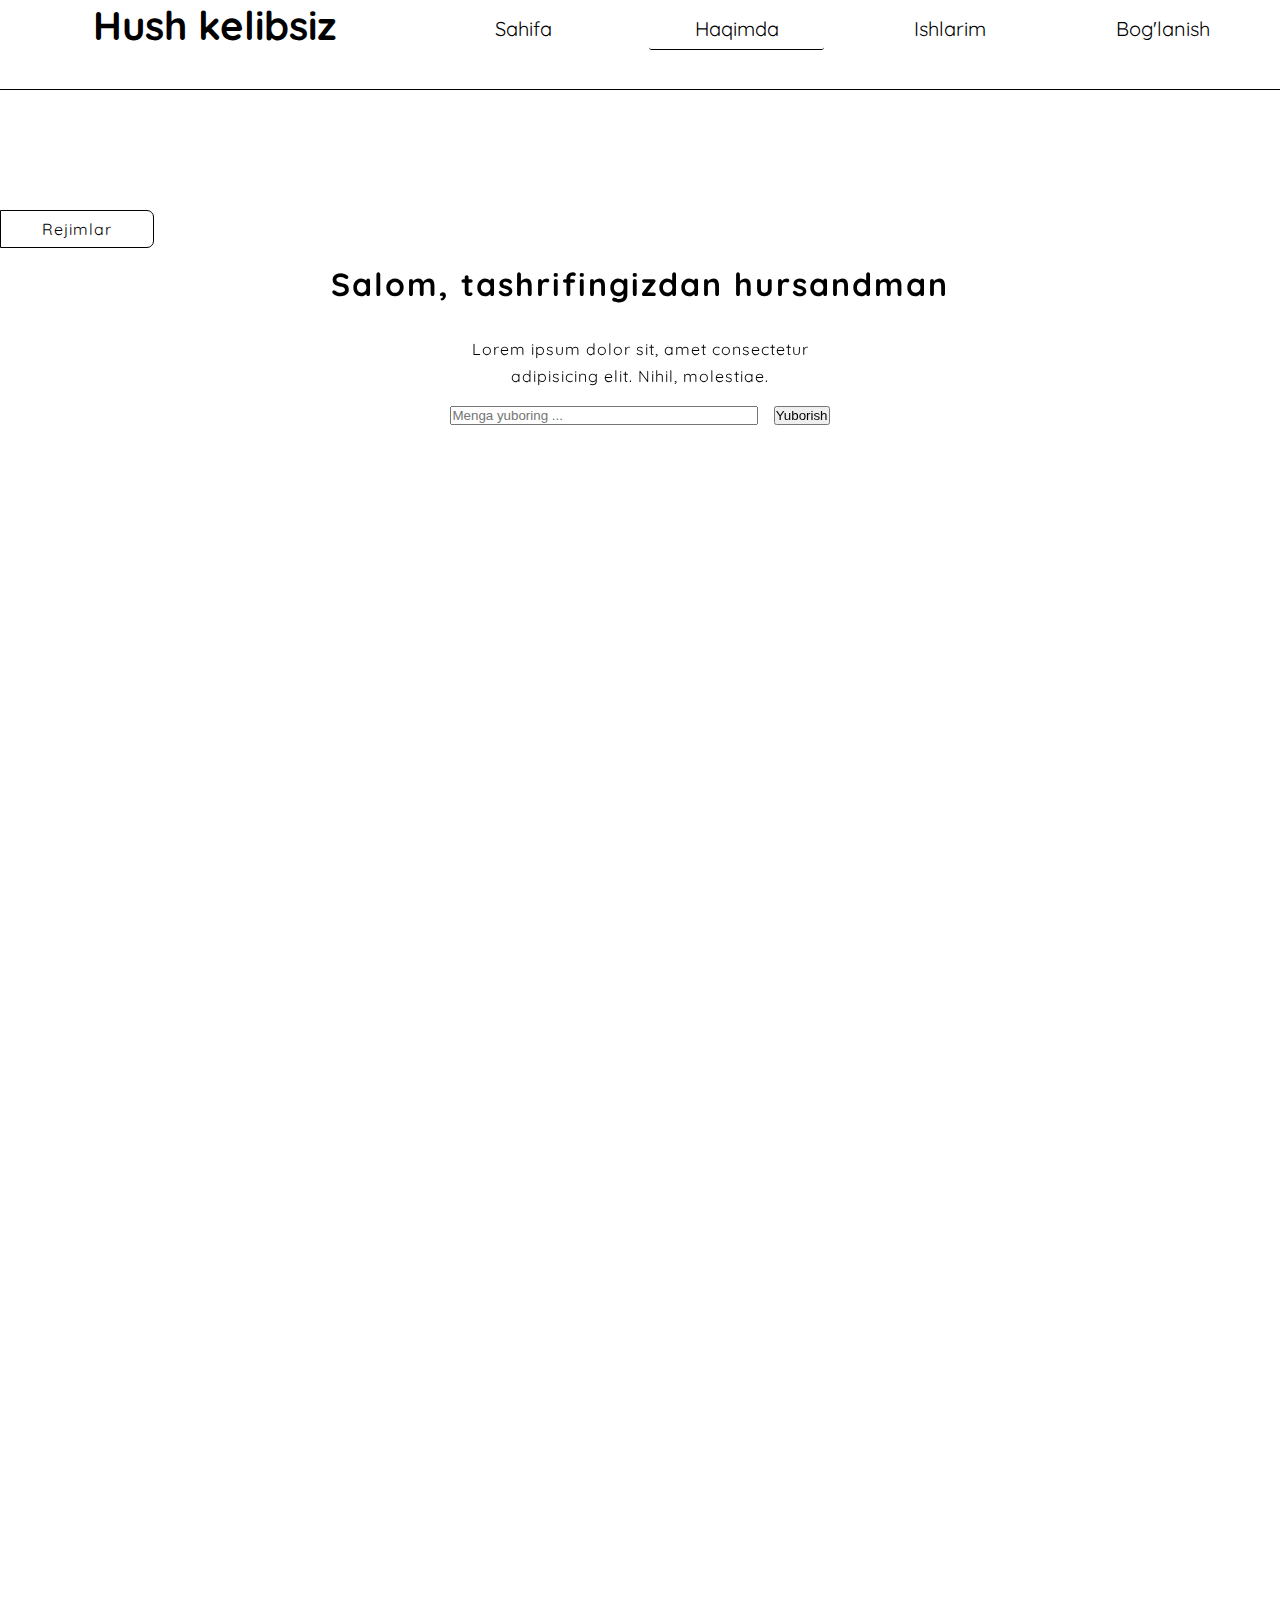
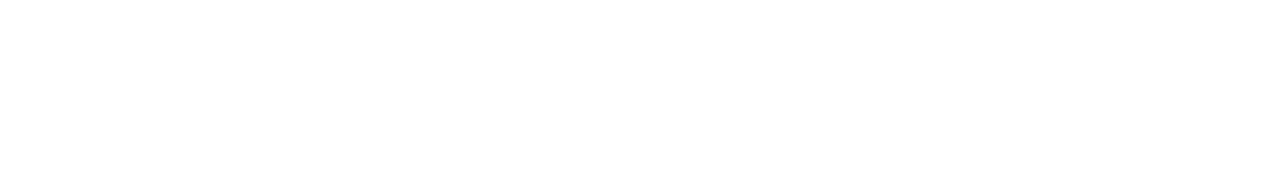
<file: index.html>
<!DOCTYPE html>
<html lang="en">
<head>
    <meta charset="UTF-8">
    <meta http-equiv="X-UA-Compatible" content="IE=edge">
    <meta name="viewport" content="width=device-width, initial-scale=1.0">
    <title>Document</title>
    <link rel="stylesheet" href="./style.css">
    <link rel="stylesheet" href="https://cdnjs.cloudflare.com/ajax/libs/font-awesome/6.1.1/css/all.min.css" integrity="sha512-KfkfwYDsLkIlwQp6LFnl8zNdLGxu9YAA1QvwINks4PhcElQSvqcyVLLD9aMhXd13uQjoXtEKNosOWaZqXgel0g==" crossorigin="anonymous" referrerpolicy="no-referrer" />
    <link href="https://unpkg.com/aos@2.3.1/dist/aos.css" rel="stylesheet">
    <link href="https://cdn.jsdelivr.net/npm/bootstrap@5.2.0-beta1/dist/css/bootstrap.min.css" rel="stylesheet" integrity="sha384-0evHe/X+R7YkIZDRvuzKMRqM+OrBnVFBL6DOitfPri4tjfHxaWutUpFmBp4vmVor" crossorigin="anonymous">


</head>
<body class="quick">
    <div class="itar">
        <div class="menu-bar" id="menu-bar">
        <ul>
        <h1>Hush kelibsiz</h1>
        <li ><a href="#">Sahifa</a>
            <div class="bar" id="bar-1">
                <ul>
                    <li><a href="#shaxsiy" id="a5">Shaxsiy...</a> </li>
                    <li><a href="./Regasitration/index.html" id="a6">Maslahatlar</a> </li>
                </ul>
            </div></li>
        <li class="active"><a href="#">Haqimda</a>
            <div class="bar" id="bar-2">
                <ul >
                    <li id="a1-border"> <a href="./Mening hayotim/index.html" id="a1">Haqimda</a> </li>
                    <li><a href="./Mening-ishhonam/index.html" id="a2">Ishhonam</a> </li>
                    <!-- <li><a href="" id="a3">Ma'lumotim</a></li> -->
                    <li><a href="./Orzular/index.html" id="a4">Orzular</a></li>
                </ul>
            </div></li>
            
        <li><a href="#">Ishlarim</a>
            <div class="bar" id="bar-3">
                <ul>
                    <li><a href="" id="a10">Portfolio(1)</a> </li>
                    <li><a href="" id="a11">Portfolio(2)</a> </li>
                </ul>
            </div></li>
        <li><a href="#">Bog'lanish</a>
            <div class="bar" id="bar-4" >
            <ul>
                <li style="text-align: center;"><a href="" id="a7">Telegram<i class="fa-brands fa-telegram" style="color: blue;"></i></a> </li>
                <li style="text-align: center;"><a href="" id="a8">Instagram<i class="fa-brands fa-instagram" style="color: crimson;"></i></a> </li>
                <li style="text-align: center;"><a href="" id="a9">Whatsapp<i class="fa-brands fa-whatsapp" style="color: green;"></i></a></li>
            </ul>
        </div></li>
    </div>
    
        <!-- <li><a href="">Home</a></li> -->
        <!-- <li><a href="">Home</a></li> -->
        <!-- <li><a href="">Home</a></li> -->    
    </ul>
        
        
        
    </div>
        
    <div class="home">
        <div class="birga">
            <div id="rejimlar">Rejimlar
                <ul class="rejims">
                    <li id="black">Qorung'u</li>
                    <li id="white">Odatiy</li>
                    <!-- <div class="soat">
                    <h4 id="UZB">Soat (UZB <img src="./Images/Flag_of_Uzbekistan.svg.webp" width="30px" style="align-items: center;" alt=""> ) </h4>
                    <h4 id="vaqt">00</h4>
                    <h4 id="soat">00</h4>
                    <h4 id="sekund">00</h4>
                </div> -->
                </ul>
                </div>
                
        </div>
        <div class="classing-responsive"></div>
        <div class="home-container">
            <div class="home-title"  data-aos="fade-right">
       
                <h1 id="home-title-h1">Salom, tashrifingizdan hursandman</h1>
            </div>
            <div class="p" data-aos="fade-right">
                <p id="home-title-p">Lorem ipsum dolor sit, amet consectetur adipisicing elit. Nihil, molestiae.</p>
                <!-- <input type="text" id="input-1" placeholder="Menga yuboring..."> -->
            </div>
            <div class="home-title-input" data-aos="fade-right">
                <input type="text" class="form-control" id="exampleFormControlInput1" placeholder="Menga yuboring ..." maxlength="15"> <button class="btn btn-outline-dark" id="home-title-btn"> Yuborish</button>
            </div>
       
        </div>
       
    </div>
   
    <div class="section-2" id="shaxsiy" data-aos="zoom-in-down">
        <div class="section-2-container">
            <div class="section-2-title">
                <h1 id="section-2-title-h1">Shaxsiy</h1>
            </div>
            <div class="section-2-fluid">
                <div class="section-2-image">
                    <img src="./Images/I'm section-1.jpg" alt="">
                </div>
                <div class="section-2-text">
                    <h1 id="section-2-text-h1">Shaxsiy()</h1>
                    <p id="section-2-text-p">Lorem ipsum dolor sit amet, consectetur adipisicing elit. Quos atque quam nulla sit perferendis possimus necessitatibus debitis amet dolores. Inventore pariatur dolorem nobis magnam autem saepe officia, libero cupiditate minima dolorum? Veniam molestias ullam, earum delectus facilis eaque ab nihil facere unde officia nam inventore cumque perferendis quasi placeat! Magni ab, laborum alias perspiciatis quaerat minima, facere consequuntur at reiciendis dolores itaque ratione maxime vero eveniet sunt in officiis consequatur atque dicta pariatur! Dolorum voluptates nulla non aut explicabo itaque excepturi porro vitae? Asperiores minima aliquam expedita, iusto, nemo enim libero at consectetur repellat corporis voluptatibus omnis! Natus, doloremque laudantium.</p>
                </div>
            </div>
        </div>
    </div>



    <script src="https://unpkg.com/aos@2.3.1/dist/aos.js"></script>
    <script>
        AOS.init();
      </script>
        <script src="https://cdn.jsdelivr.net/npm/bootstrap@5.2.0-beta1/dist/js/bootstrap.bundle.min.js" integrity="sha384-pprn3073KE6tl6bjs2QrFaJGz5/SUsLqktiwsUTF55Jfv3qYSDhgCecCxMW52nD2" crossorigin="anonymous"></script>
   <script src="./main.js"></script>
</body>
</html>
</file>
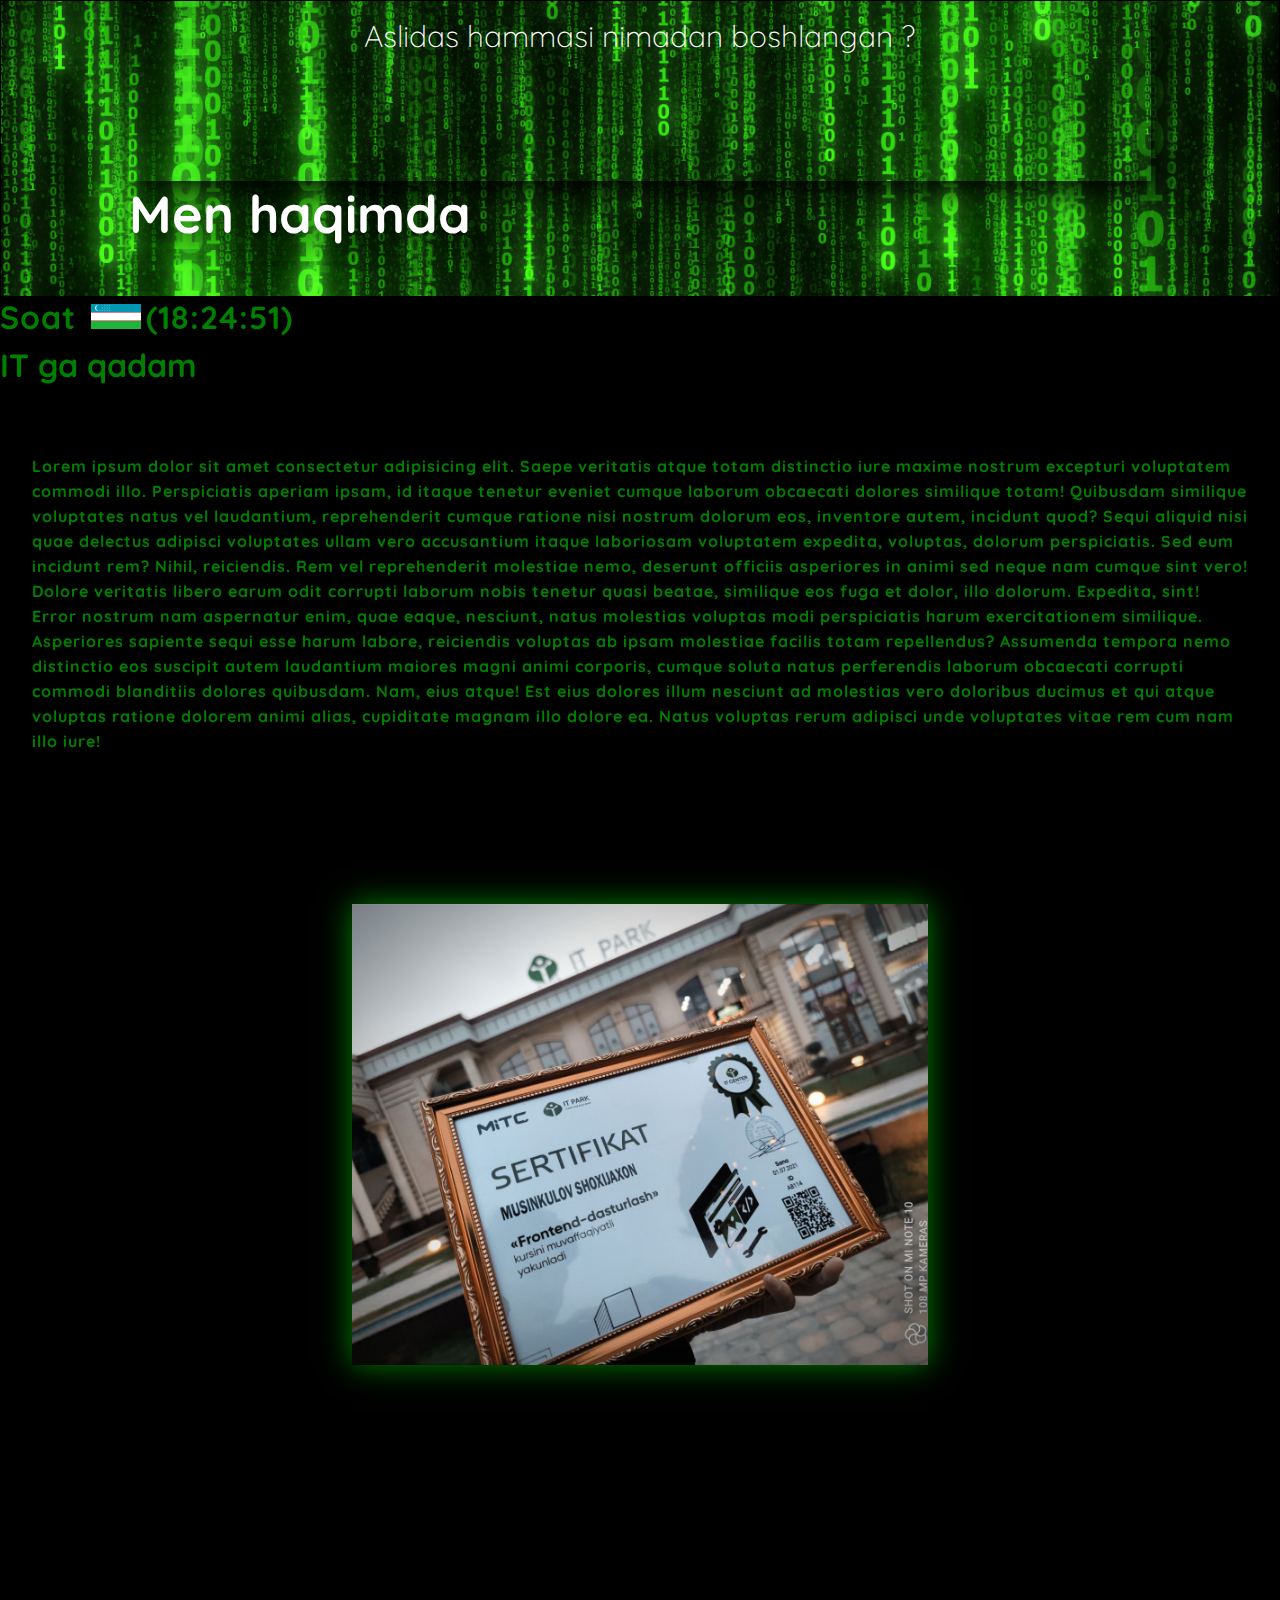
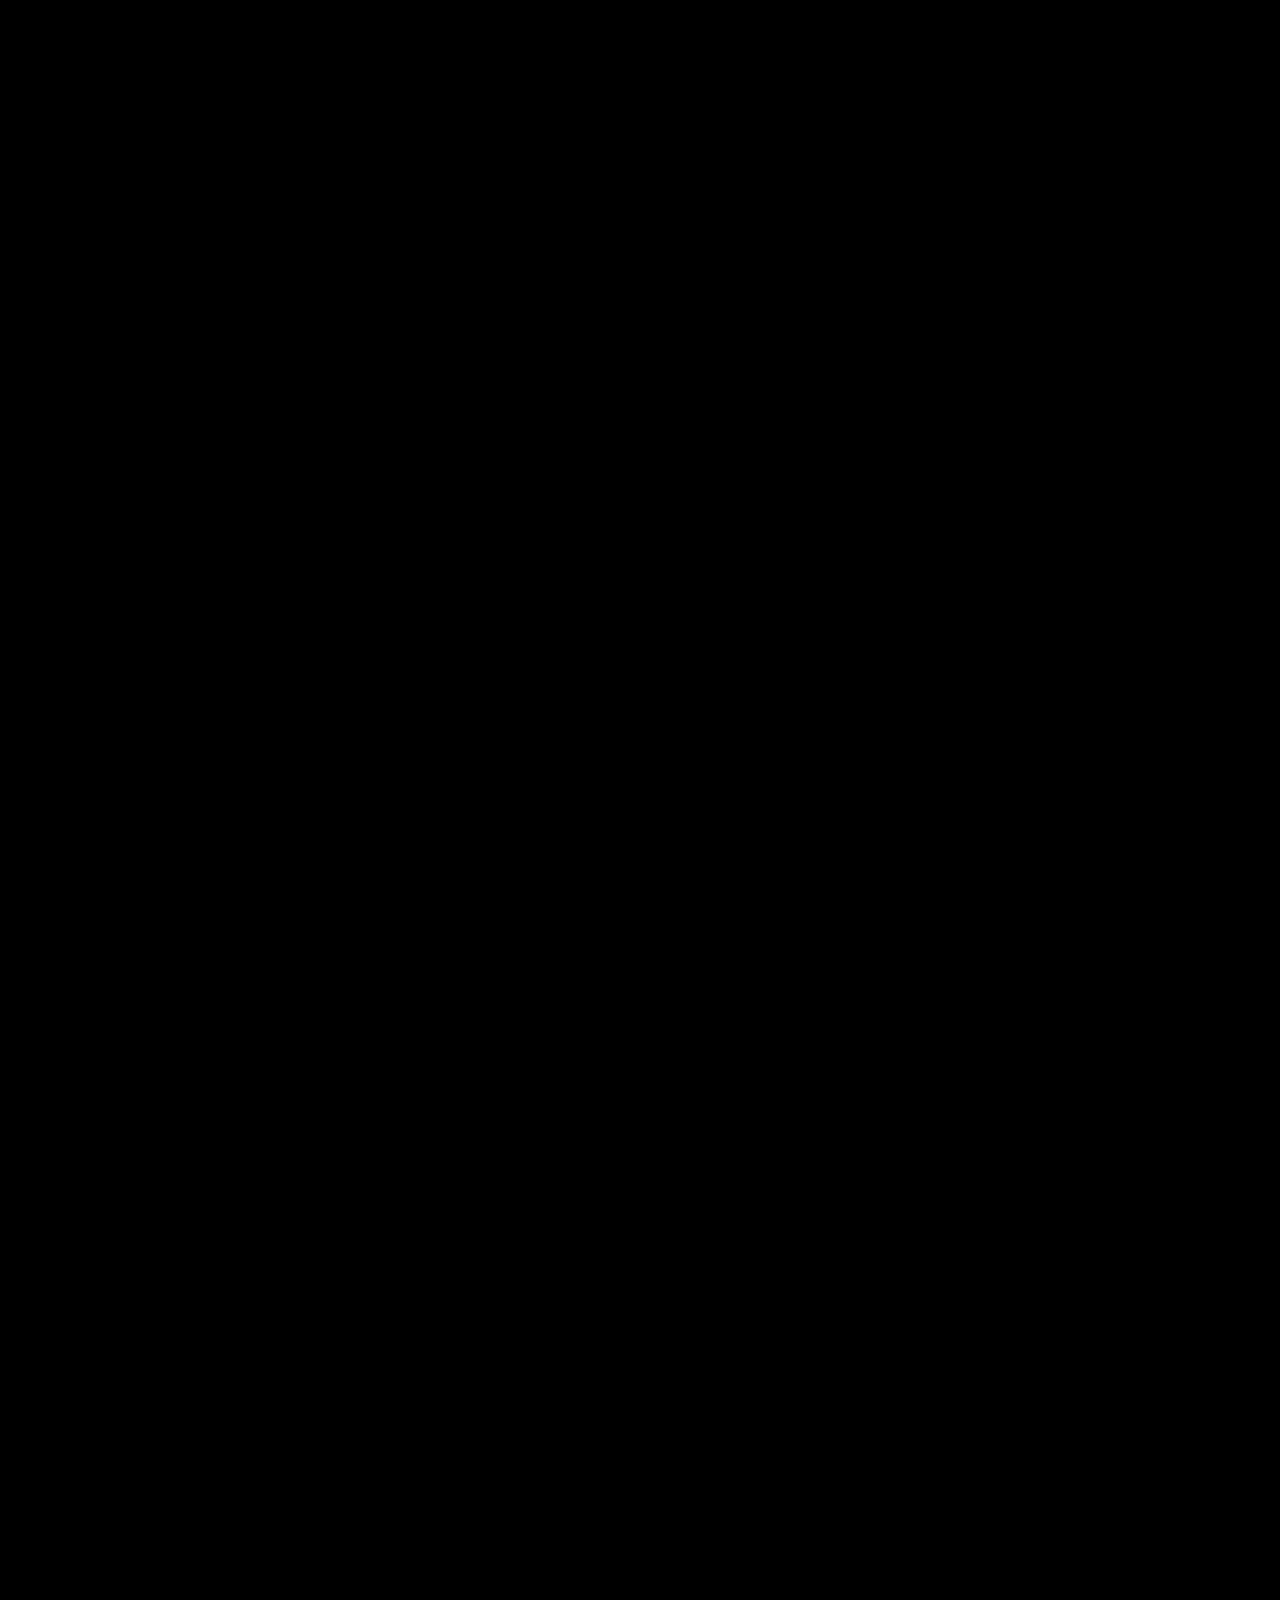
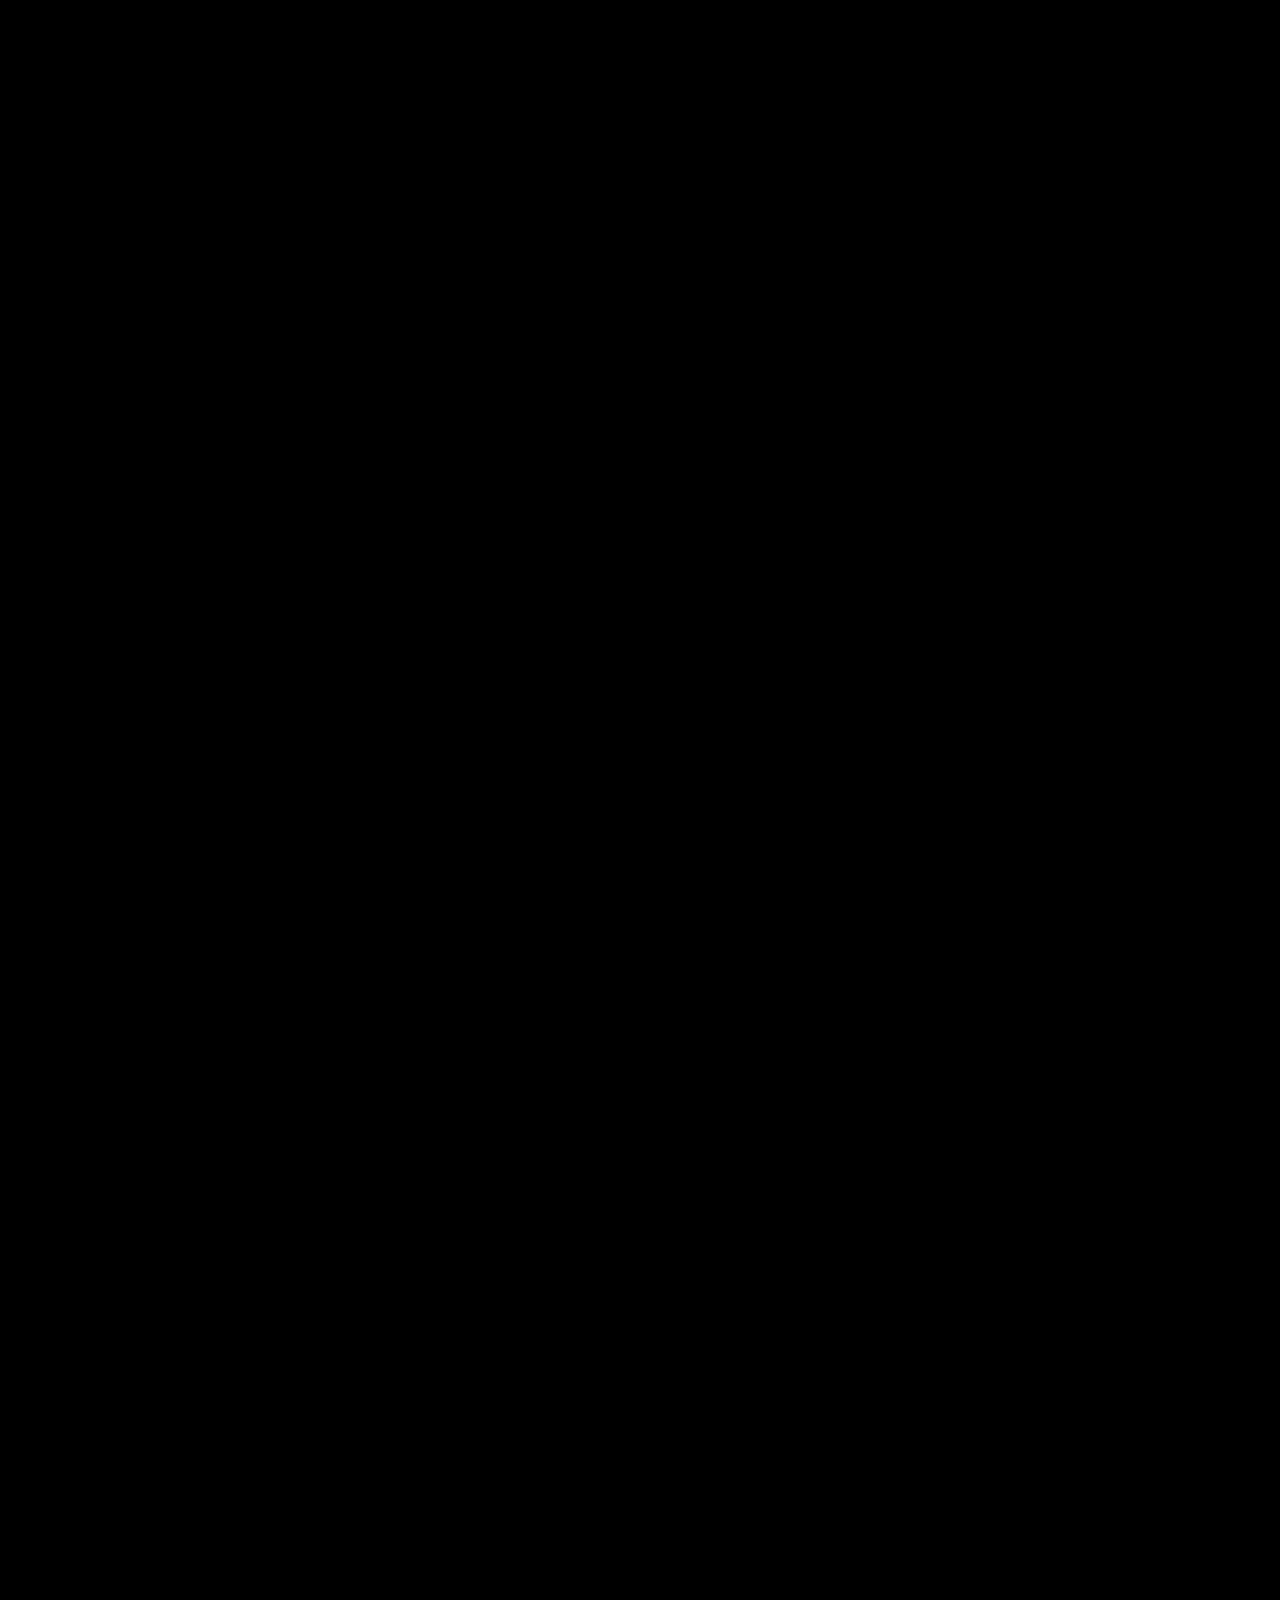
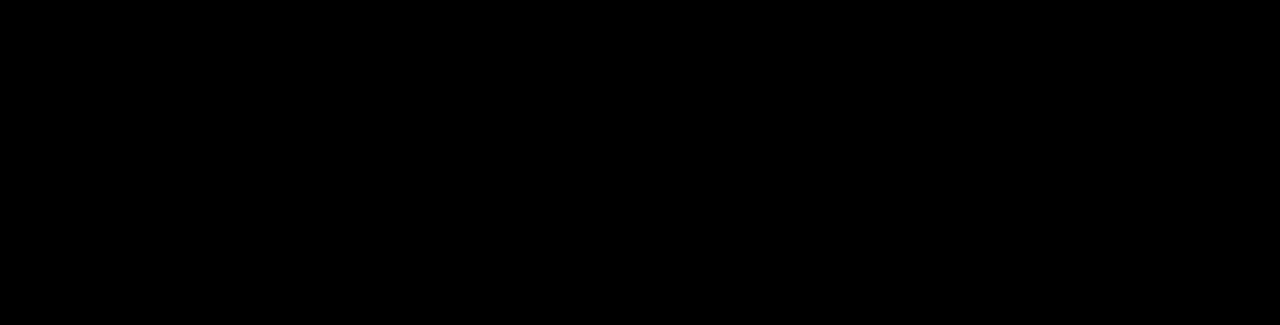
<file: Mening hayotim/index.html>
<!DOCTYPE html>
<html lang="en">
<head>
    <meta charset="UTF-8">
    <meta http-equiv="X-UA-Compatible" content="IE=edge">
    <meta name="viewport" content="width=device-width, initial-scale=1.0">
    <title>Document</title>
    <link rel="stylesheet" href="./style.css">
    <link rel="stylesheet" href="https://cdnjs.cloudflare.com/ajax/libs/font-awesome/6.1.1/css/all.min.css" integrity="sha512-KfkfwYDsLkIlwQp6LFnl8zNdLGxu9YAA1QvwINks4PhcElQSvqcyVLLD9aMhXd13uQjoXtEKNosOWaZqXgel0g==" crossorigin="anonymous" referrerpolicy="no-referrer" />
    <link href="https://unpkg.com/aos@2.3.1/dist/aos.css" rel="stylesheet">
</head>
<body class="quick">
    <div class="about">
        <div class="about-container">
            <div class="about-title-1">
                <p>Aslidas hammasi nimadan boshlangan ? </p>
            </div>
            <div class="about-title-2">
                <h1>Men haqimda</h1>
            </div>
        </div>
    </div>
    <div class="qadam" data-aos="fade-zoom-in"
    data-aos-easing="ease-in-back"
    data-aos-delay="300"
    data-aos-offset="0">
        <div class="qadam-container">
            <div class="dates">
                <div class="scsm"></div>
                <h1 id="h1">Soat <img src="./images/Flag_of_Uzbekistan.svg.webp" alt=""> </h1>
                <h1 id="vaqt">00:</h1>
                <h1 id="soat">00:</h1>
                <h1 id="sekund">00</h1>
            
            </div>
            <div class="qadam-title">
                <h1>IT ga qadam</h1>
            </div>
            <div class="image">
                <div class="qadam-image">
                    <p>Lorem ipsum dolor sit amet consectetur adipisicing elit. Saepe veritatis atque totam distinctio iure maxime nostrum excepturi voluptatem commodi illo. Perspiciatis aperiam ipsam, id itaque tenetur eveniet cumque laborum obcaecati dolores similique totam! Quibusdam similique voluptates natus vel laudantium, reprehenderit cumque ratione nisi nostrum dolorum eos, inventore autem, incidunt quod? Sequi aliquid nisi quae delectus adipisci voluptates ullam vero accusantium itaque laboriosam voluptatem expedita, voluptas, dolorum perspiciatis. Sed eum incidunt rem? Nihil, reiciendis. Rem vel reprehenderit molestiae nemo, deserunt officiis asperiores in animi sed neque nam cumque sint vero! Dolore veritatis libero earum odit corrupti laborum nobis tenetur quasi beatae, similique eos fuga et dolor, illo dolorum. Expedita, sint! Error nostrum nam aspernatur enim, quae eaque, nesciunt, natus molestias voluptas modi perspiciatis harum exercitationem similique. Asperiores sapiente sequi esse harum labore, reiciendis voluptas ab ipsam molestiae facilis totam repellendus? Assumenda tempora nemo distinctio eos suscipit autem laudantium maiores magni animi corporis, cumque soluta natus perferendis laborum obcaecati corrupti commodi blanditiis dolores quibusdam. Nam, eius atque! Est eius dolores illum nesciunt ad molestias vero doloribus ducimus et qui atque voluptas ratione dolorem animi alias, cupiditate magnam illo dolore ea. Natus voluptas rerum adipisci unde voluptates vitae rem cum nam illo iure!</p>
                    <img src="./images/photo_2022-07-10_16-25-16.jpg" alt="">
                </div>
            </div>
        </div>
    </div>
    <div class="keyin" data-aos="zoom-in">
        <div class="keyin-container">
            <div class="keyin-title">
                <h1>Mening-bilimim </h1><p>hozirda</p>
            </div>
            <div class="ilm">
                <div class="ramka">
                    <div class="ichi"><h1>HTML</h1><p>90%</p></div>
                </div>
                <div class="css">
                    <div class="css-ichi"><h1>CSS</h1><p>80%</p></div>
                </div>
                <div class="javascript">
                    <div class="javascript-ichi"><h1>Javascript(DOM)</h1><p>70%</p></div>
                </div>
                <div class="jquery">
                    <div class="jquery-ichi"><h1>Jquery</h1><p>75%</p></div>
                </div>
                <div class="botstrap">
                    <div class="botstrap-ichi"><h1>Bootstrap</h1><p>80%</p></div>
                </div>
                <div class="react">
                    <div class="react-ichi"><h1>React</h1><p>60%</p></div>
                </div>
                <div class="sass">
                    <div class="sass-ichi"><h1>Sass</h1><p>80%</p></div>
                </div>
            </div>
        </div>
    </div>

    <div class="ishhona" data-aos="zoom-in-left">
        <div class="ishhona-container">
            <div class="ishhona-title">
                <h1>Hozirda .... </h1>
            </div>
            <div class="ishhona-text-1">
                Lorem ipsum dolor sit amet consectetur adipisicing elit. Aut eveniet, inventore voluptates modi iste quam commodi porro harum non fuga eaque, facilis laboriosam saepe cupiditate rerum distinctio dolor facere at quia optio totam. Dolores, qui. Est impedit saepe consequatur harum illum repellendus? Accusantium animi quod velit harum repudiandae libero repellendus optio amet nulla facere obcaecati nesciunt officiis eum labore maiores laborum rerum quam voluptate placeat dolorum qui, nam corporis dolorem laboriosam! Est iure nesciunt unde accusantium? Soluta voluptatem officiis rerum sequi. Ducimus dolorem ea optio quod quaerat, sit ipsam iusto natus, exercitationem quidem molestias dolores nemo odio eos vitae veritatis. Lorem ipsum dolor sit, amet consectetur adipisicing elit. Fugiat error recusandae, voluptas id corporis voluptate laboriosam eligendi, mollitia quam sunt minima impedit. Est repudiandae eius voluptates optio recusandae error quam?
                Lorem ipsum dolor sit amet consatur quam saepe! Nam enim suscipit mollitia.
            </div>
            <div class="ss1"></div>
            <div class="ishhona-img" >
                <img src="./images/TechnoPark.jpg" alt="">
            </div>
            <div class="jamoa-1">
                <p>Lorem, ipsum dolor sit amet consectetur adipisicing elit. Ducimus ut nisi quia, pariatur vero iusto sunt, illum libero suscipit dignissimos soluta tempore veritatis corporis est harum in commodi accusamus corrupti enim at voluptates. Sint et facere odio labore quidem! Asperiores excepturi, recusandae deleniti natus praesentium explicabo quaerat distinctio iure nam enim doloribus veritatis exercitationem vero culpa totam ab ipsa. Odio aut animi veritatis quos suscipit! Repellendus, sint. Sapiente, cupiditate pariatur consectetur vero perspiciatis exercitationem consequuntur fuga! Repellat dolor, amet aperiam porro, optio aliquam quos atque deleniti inventore harum necessitatibus totam magnam nobis! Iure debitis delectus sapiente sunt est nesciunt minima voluptate recusandae consequatur tempore quia quaerat officiis, veritatis voluptatem culpa cum autem consequuntur accusamus, quis dolorum quam nemo repellat reiciendis. Et commodi quae rerum minus possimus rem, optio deleniti id voluptatibus at aliquam, velit itaque blanditiis placeat magni tenetur architecto facilis quas molestiae ratione recusandae soluta? Eveniet debitis commodi optio?</p>
            </div>
            <div class="ss"></div>
            <div class="jamoa-1-image">
                <img src="./images/photo_2022-07-10_17-47-59.jpg" alt="">
               
            </div>
            <div class="btn-itar" data-aos="fade-down-right">
                <div class="btn">
                    <button class="quick"> Mening ishhonam ...    </button>
                </div>
            </div>
            
        </div>        
    </div>
    <br>
    <br/>
    <div class="footer" data-aos="fade-down-right">
        <div class="footer-container">
            <div class="footer-title">
                <h1>Bog'laning</h1>
            </div>
            <div class="footer-navigation" >
                <a href=""><i class="fa-brands fa-telegram" ></i></a>
                <a href=""><i class="fa-brands fa-instagram"></i></a>
                <a href=""><i class="fa-brands fa-whatsapp"></i></a>
            </div>
        </div>
    </div>
    <script src="https://unpkg.com/aos@2.3.1/dist/aos.js"></script>
    <script>
        AOS.init();
      </script>
    <script src="./main.js"></script>
</body>
</html>
</file>
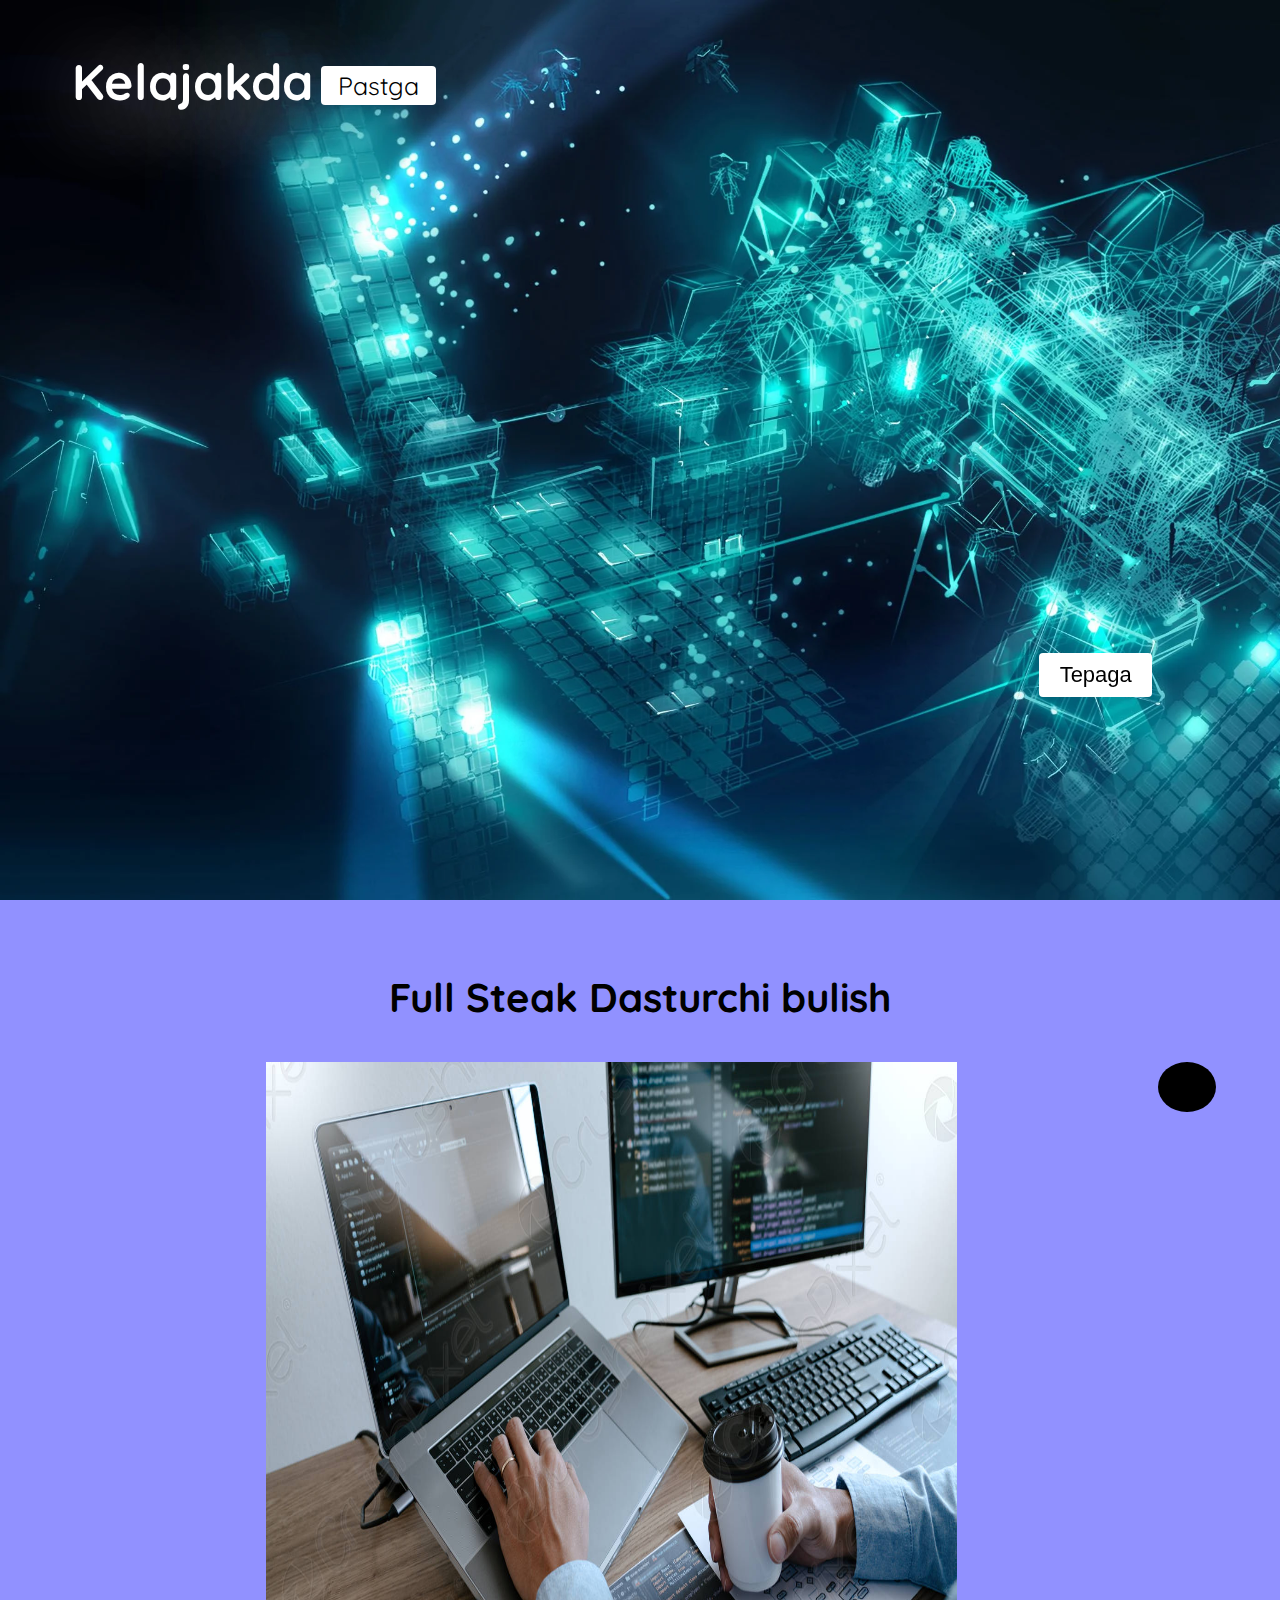
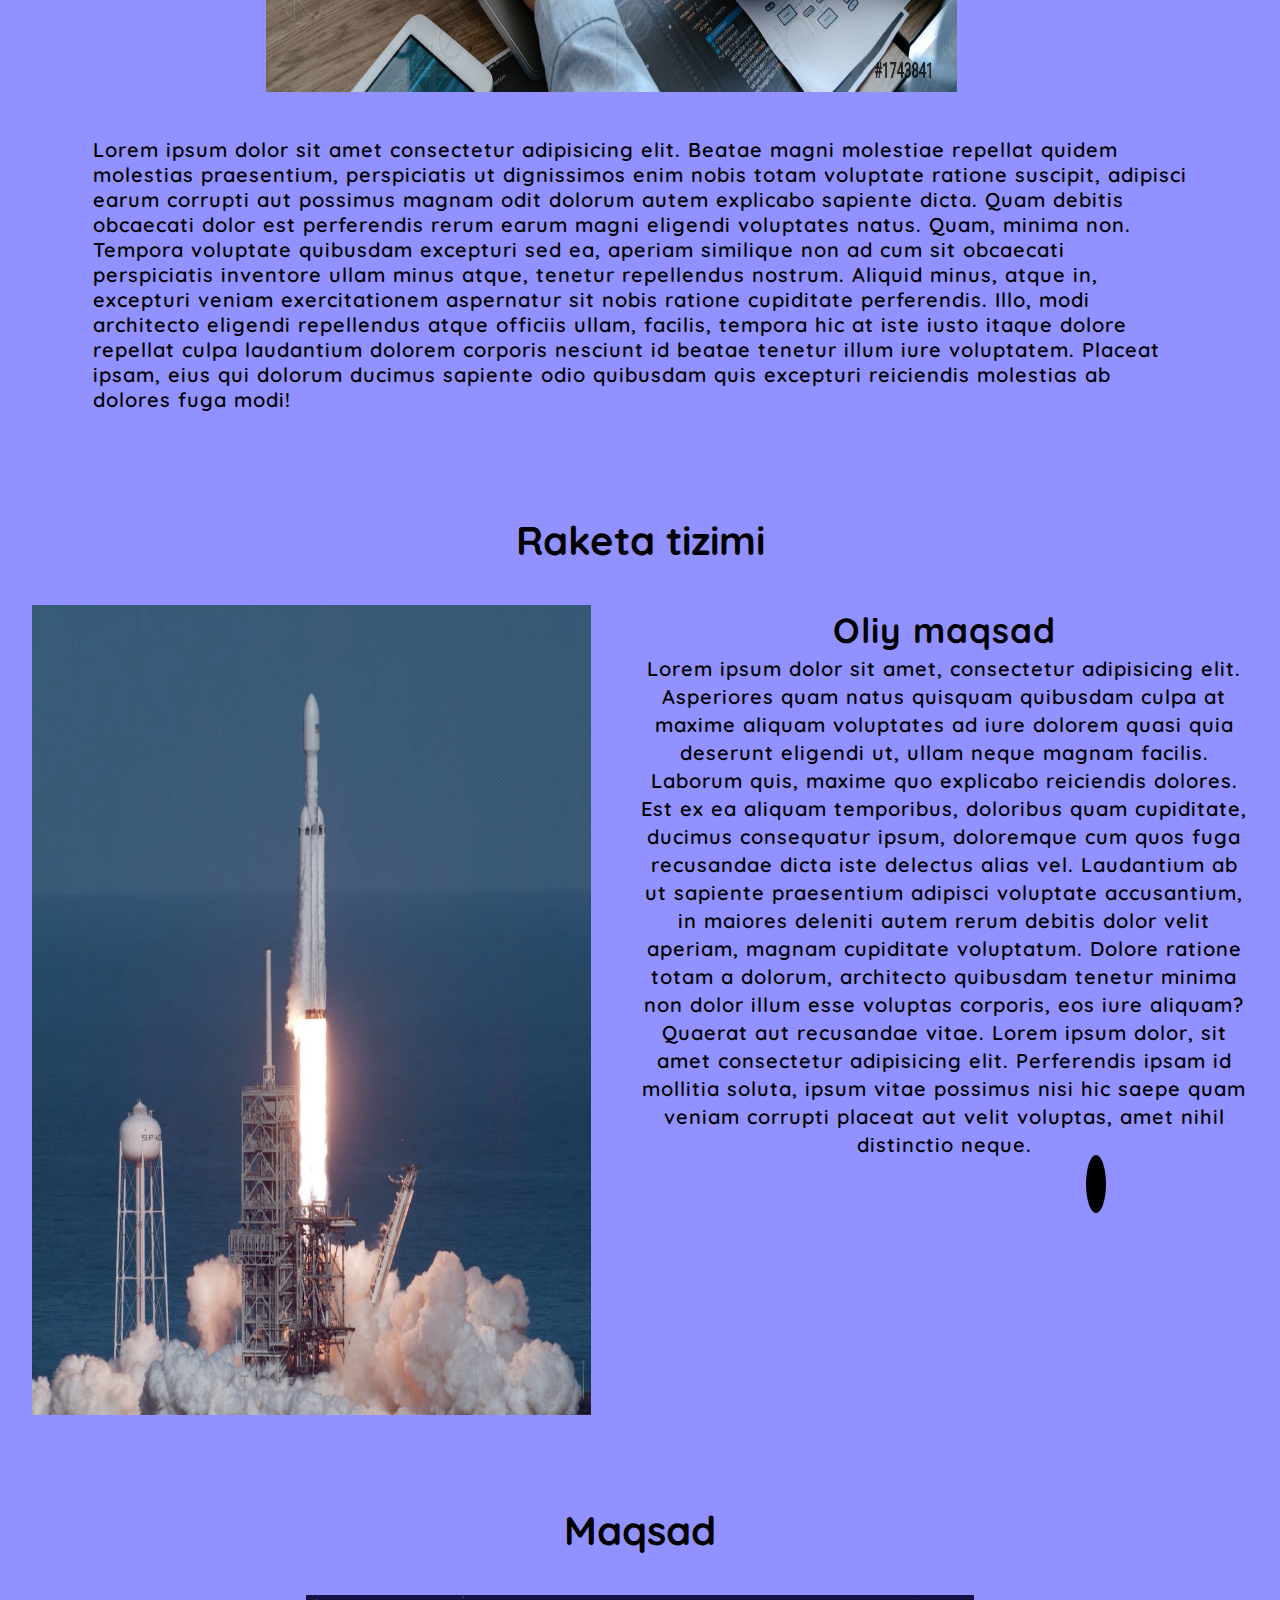
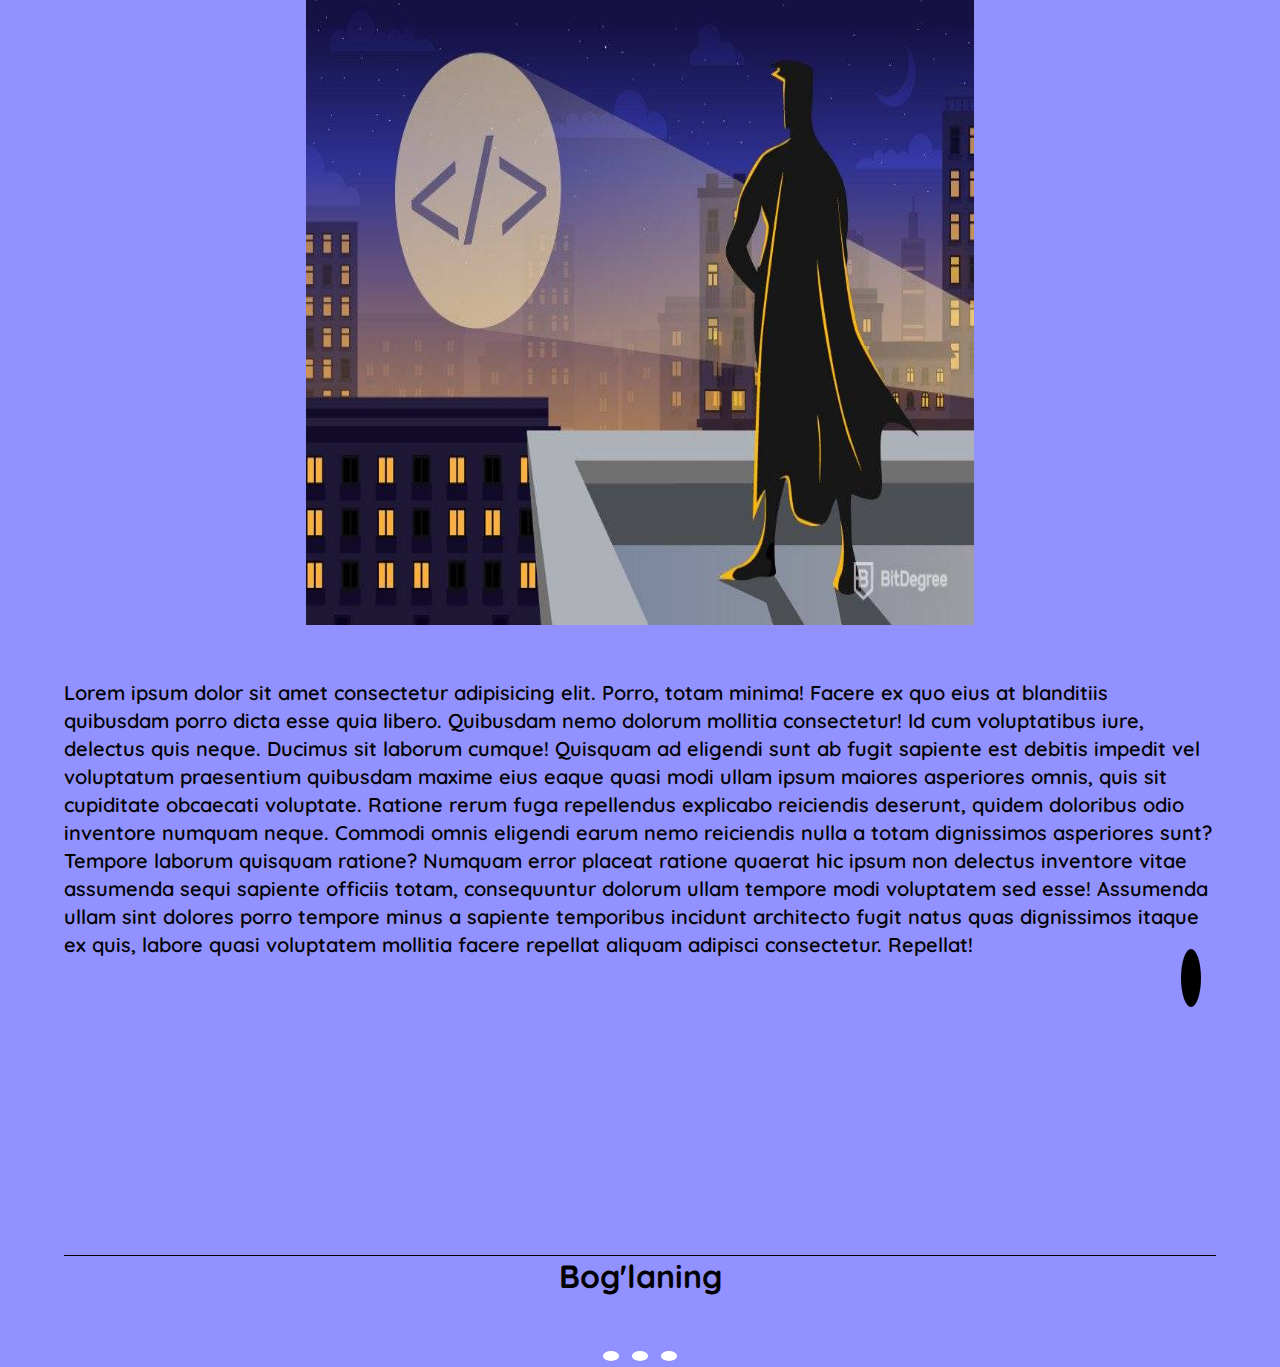
<file: Orzular/index.html>
<!DOCTYPE html>
<html lang="en">
<head>
    <meta charset="UTF-8">
    <meta http-equiv="X-UA-Compatible" content="IE=edge">
    <meta name="viewport" content="width=device-width, initial-scale=1.0">
    <title>Document</title>
    <link rel="stylesheet" href="./style.css">
    <link href="https://unpkg.com/aos@2.3.1/dist/aos.css" rel="stylesheet">
    <link rel="stylesheet" href="https://cdnjs.cloudflare.com/ajax/libs/font-awesome/6.1.1/css/all.min.css" integrity="sha512-KfkfwYDsLkIlwQp6LFnl8zNdLGxu9YAA1QvwINks4PhcElQSvqcyVLLD9aMhXd13uQjoXtEKNosOWaZqXgel0g==" crossorigin="anonymous" referrerpolicy="no-referrer" />
</head>
<body class="quick">
    <div class="background" id="bosh-sahifa">
        <div class="orzu">
        <div class="orzu-container">
            <div class="class"></div>
            <div class="orzu-title">
                <h1>Kelajakda  </h1>
                <div class="btn">
                    <ul>
                        <li class="list"><a href="#">Pastga <i class="fa-solid fa-angles-down"></i></a>
                        <ul class="bulin">
                            <li class="bulak"><a href="#full">Full steak</a> </li>
                            <li class="bulak"><a href="#raketa">Raketa</a></li>
                            <li class="bulak"><a href="#maqsad">Maqsad</a></li>
                            <!-- <li class="bulak"><a href="#">Qa'tiyat</a></li> -->
                        </ul></li>
                    </ul>
                    <!-- <button class="quick btn-clock">Pastga ... <i class="fa-solid fa-angles-down"></i> </button>
                    <div class="btns">
                        <button><a href="">Full steak</a></button>
                        <button><a href="">Raketa</a></button>
                        <button><a href="">Maqsad</a></button>
                        <button><a href="">Qa'tiyat</a></button>
                    </div>  -->
                </div>
            </div>     
            </div>
            <div class="button-itar" ></div>
            <div class="button-joylash">
                <button id="tepaga"><a href="#bosh-sahifa">Tepaga <i class="fa-solid fa-angles-up"></i></a></button>
            </div>
            
        </div>
        <div class="class-2"></div>
    <div class="full">
        <div class="full-container">
            <div class="full-title">
                <h1 id="full">Full Steak Dasturchi bulish</h1>
            </div>
            <div class="full-image">
                <img src="./Images/full steak.jpg" alt="" >
                <div class="icon">
                    <i class="fa-solid fa-thumbs-up" id="like-1"></i>
                </div>
                    
            </div>
            <div class="class-3"></div>
            <div class="full-text">
                <p>Lorem ipsum dolor sit amet consectetur adipisicing elit. Beatae magni molestiae repellat quidem molestias praesentium, perspiciatis ut dignissimos enim nobis totam voluptate ratione suscipit, adipisci earum corrupti aut possimus magnam odit dolorum autem explicabo sapiente dicta. Quam debitis obcaecati dolor est perferendis rerum earum magni eligendi voluptates natus. Quam, minima non. Tempora voluptate quibusdam excepturi sed ea, aperiam similique non ad cum sit obcaecati perspiciatis inventore ullam minus atque, tenetur repellendus nostrum. Aliquid minus, atque in, excepturi veniam exercitationem aspernatur sit nobis ratione cupiditate perferendis. Illo, modi architecto eligendi repellendus atque officiis ullam, facilis, tempora hic at iste iusto itaque dolore repellat culpa laudantium dolorem corporis nesciunt id beatae tenetur illum iure voluptatem. Placeat ipsam, eius qui dolorum ducimus sapiente odio quibusdam quis excepturi reiciendis molestias ab dolores fuga modi!</p>
            </div>
        </div>
    </div>
    </div>
    
    <div class="class-4"></div>
    <div class="raketa" id="raketa">
        <div class="raketa-container">
            <div class="raketa-title">
                <h1>Raketa tizimi</h1>
            </div>
            <div class="raketa-align">
                <div class="raketa-image">
                    <img src="./Images/photo_2021-04-22_21-08-27.jpg" alt="">
                </div>
                <div class="raketa-text">
                    <h1>Oliy maqsad</h1>
                    <p>Lorem ipsum dolor sit amet, consectetur adipisicing elit. Asperiores quam natus quisquam quibusdam culpa at maxime aliquam voluptates ad iure dolorem quasi quia deserunt eligendi ut, ullam neque magnam facilis. Laborum quis, maxime quo explicabo reiciendis dolores. Est ex ea aliquam temporibus, doloribus quam cupiditate, ducimus consequatur ipsum, doloremque cum quos fuga recusandae dicta iste delectus alias vel. Laudantium ab ut sapiente praesentium adipisci voluptate accusantium, in maiores deleniti autem rerum debitis dolor velit aperiam, magnam cupiditate voluptatum. Dolore ratione totam a dolorum, architecto quibusdam tenetur minima non dolor illum esse voluptas corporis, eos iure aliquam? Quaerat aut recusandae vitae. Lorem ipsum dolor, sit amet consectetur adipisicing elit. Perferendis ipsam id mollitia soluta, ipsum vitae possimus nisi hic saepe quam veniam corrupti placeat aut velit voluptas, amet nihil distinctio neque.</p>
                    <div class="icon-2">
                        <i class="fa-solid fa-thumbs-up" id="like-2"></i>
                    </div>
                </div>
            </div>
        </div>
    </div>
    <div class="class-5"></div>
    <div class="maqsad" id="maqsad">
        <div class="maqsad-container">
            <div class="maqsad-title">
                <h1>Maqsad</h1>
            </div>
            
            <div class="maqsad-image">
                <img src="./Images/Batman-Programmer.jpg" alt="">
               
            </div>
            <div class="maqsad-itar" ></div>
            <div class="maqsad-text">
                <p>Lorem ipsum dolor sit amet consectetur adipisicing elit. Porro, totam minima! Facere ex quo eius at blanditiis quibusdam porro dicta esse quia libero. Quibusdam nemo dolorum mollitia consectetur! Id cum voluptatibus iure, delectus quis neque. Ducimus sit laborum cumque! Quisquam ad eligendi sunt ab fugit sapiente est debitis impedit vel voluptatum praesentium quibusdam maxime eius eaque quasi modi ullam ipsum maiores asperiores omnis, quis sit cupiditate obcaecati voluptate. Ratione rerum fuga repellendus explicabo reiciendis deserunt, quidem doloribus odio inventore numquam neque. Commodi omnis eligendi earum nemo reiciendis nulla a totam dignissimos asperiores sunt? Tempore laborum quisquam ratione? Numquam error placeat ratione quaerat hic ipsum non delectus inventore vitae assumenda sequi sapiente officiis totam, consequuntur dolorum ullam tempore modi voluptatem sed esse! Assumenda ullam sint dolores porro tempore minus a sapiente temporibus incidunt architecto fugit natus quas dignissimos itaque ex quis, labore quasi voluptatem mollitia facere repellat aliquam adipisci consectetur. Repellat!</p>
                <div class="icon-3">
                    <i class="fa-solid fa-thumbs-up" id="like-3"></i>
                   </div>
            </div>
        </div>
    </div>
    
    <div class="footer">
        <div class="footer-container">
            <div class="footer-title">
                <h1>Bog'laning</h1>
            </div>
            <div class="footer-navigation">
                <a href=""><i class="fa-brands fa-telegram" style="color: blue;"></i></a>
                <a href="" id=""><i class="fa-brands fa-instagram" style="color: crimson;"></i></a>
                    <a href=""><i class="fa-brands fa-whatsapp" style="color: green;"></i></a>
            </div>
        </div>
    </div>

<script src="./main.js"></script>
</body>
</html>
</file>
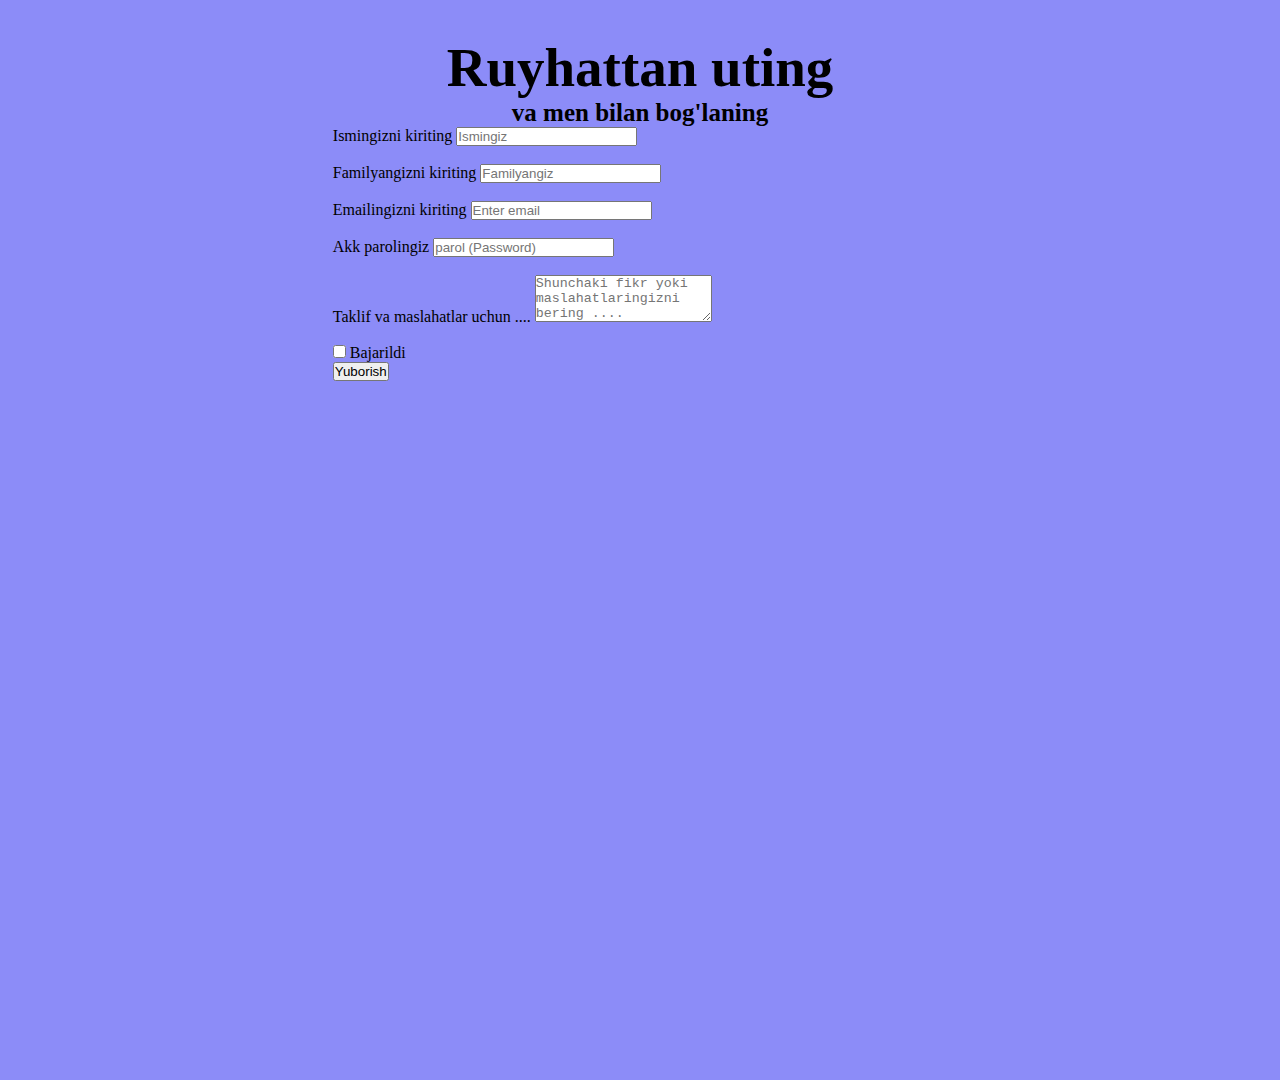
<file: Regasitration/index.html>
<!DOCTYPE html>
<html lang="en">
<head>
    <meta charset="UTF-8">
    <meta http-equiv="X-UA-Compatible" content="IE=edge">
    <meta name="viewport" content="width=device-width, initial-scale=1.0">
    <title>Document</title>
    <link rel="stylesheet" href="https://cdnjs.cloudflare.com/ajax/libs/font-awesome/6.1.1/css/all.min.css" integrity="sha512-KfkfwYDsLkIlwQp6LFnl8zNdLGxu9YAA1QvwINks4PhcElQSvqcyVLLD9aMhXd13uQjoXtEKNosOWaZqXgel0g==" crossorigin="anonymous" referrerpolicy="no-referrer" />
    <link href="https://unpkg.com/aos@2.3.1/dist/aos.css" rel="stylesheet">
    <link href="https://cdn.jsdelivr.net/npm/bootstrap@5.2.0-beta1/dist/css/bootstrap.min.css" rel="stylesheet" integrity="sha384-0evHe/X+R7YkIZDRvuzKMRqM+OrBnVFBL6DOitfPri4tjfHxaWutUpFmBp4vmVor" crossorigin="anonymous">
    <link rel="stylesheet" href="./style.css">
</head>
<body>
    <div class="register">
        <div class="register-container">
            <div class="class"></div>
            <div class="register-title">
                <h1>Ruyhattan uting </h1>
                <h3>va men bilan bog'laning</h3>
            </div>
            <div class="registration">
                <form id="form">
                    <div class="form-group">
                        <label for="exampleInputEmail1">Ismingizni kiriting</label>
                        <input type="text" class="form-control" id="ism" aria-describedby="emailHelp" placeholder="Ismingiz">
                        <!-- <small id="emailHelp" class="form-text text-muted">We'll never share your email with anyone else.</small> -->
                  
                    </div>
                    <div class="class-2"></div>
                    <div class="form-group">
                        <label for="exampleInputEmail1">Familyangizni kiriting</label>
                        <input type="text" class="form-control" id="familya" aria-describedby="emailHelp" placeholder="Familyangiz">
                        <!-- <small id="emailHelp" class="form-text text-muted">We'll never share your email with anyone else.</small> -->
                      </div>
                      <div class="class-2"></div>
                    <div class="form-group">
                      <label for="exampleInputEmail1">Emailingizni kiriting</label>
                      <input type="email" class="form-control" id="email" aria-describedby="emailHelp" placeholder="Enter email">
                      <!-- <small id="emailHelp" class="form-text text-muted">We'll never share your email with anyone else.</small> -->
                    </div>
                    <div class="class-2"></div>
                    <div class="form-group">
                      <label for="exampleInputPassword1">Akk parolingiz</label>
                      <input type="password" class="form-control" id="parol" placeholder="parol (Password)">
                    </div>
                    <div class="class-2"></div>
                    <div class="form-group">
                        <label for="exampleFormControlTextarea1">Taklif va maslahatlar uchun ....</label>
                        <textarea class="form-control" id="textarea" rows="3" placeholder="Shunchaki fikr yoki maslahatlaringizni bering .... "></textarea>
                      </div>
                    <div class="class-2"></div>
                    <div class="form-check">
                      <input type="checkbox" class="form-check-input" id="check">

                      <label class="form-check-label" for="exampleCheck1">Bajarildi</label>
                    </div>
                    <button type="submit" class="btn btn-primary">Yuborish</button>
                  </form>
            </div>
            
        </div>
    </div>


    <script src="./main.js"></script>
    <!-- <script>
        AOS.init();
      </script> -->
        <script src="https://cdn.jsdelivr.net/npm/bootstrap@5.2.0-beta1/dist/js/bootstrap.bundle.min.js" integrity="sha384-pprn3073KE6tl6bjs2QrFaJGz5/SUsLqktiwsUTF55Jfv3qYSDhgCecCxMW52nD2" crossorigin="anonymous"></script>
      
</body>
</html>
</file>
<file: style.css>
@import url('https://fonts.googleapis.com/css2?family=Quicksand:wght@500&display=swap');
*{
    margin: 0;
    padding: 0;
    box-sizing: border-box;
}
body{
    box-sizing: border-box;
    overflow-x: hidden;
    transition: 0.5s ease;
}
.quick{
    font-family: 'Quicksand', sans-serif;
}
.itar{
    width: 100%;
    height: 220px;
    /* position: fixed; */
}
li{
    color: #000;
}

.sticky ul{
    background-color: rgba(255, 255, 255, 0.02);
    /* padding: 5px; */
    transition: 0.5s ease;
}
body{
    /* background-color: black; */
}
.menu-bar{
    width: 100%;
    height: 10vh;
    background: #fff;
    text-align: center;
    border-bottom: 1px solid black;
    position: fixed;
    z-index: 1;
}
.menu-bar ul {
    display: flex;
    justify-content: space-evenly;
    list-style: none;
}
ul h1{
    font-size: 40px;
    width: 30%;
    display: flex;
    justify-content: center;
    /* align-items: center; */
}
.menu-bar li {
    width: 175px;
    padding: 8px 13px;
    margin: 0.5rem;
    color: #fff;
    
}
.menu-bar ul li a {
    color: #000;
    text-decoration: none;
    font-size: 20px;
}
.active , .menu-bar ul li:hover{
    /* background: grey; */
    /* border: 1px solid black; */
    border-radius: 3px;
    color: #fff;
    transition: 0.5s ease;
}

.active , .menu-bar ul li:hover a{
    border-bottom: 1px solid #000;
    transition:0.5s ease;
}
.active a{
    border-bottom: none!important;
}
.bar{
    display: none;
}
.menu-bar ul li:hover .bar{
    display: block;
    position: absolute;
    margin-top: 16px;
    background: rgba(128, 128, 128, 0.366);
    padding: 0.3rem;
    border-radius: 4px;
    /* margin-left: -15px; */
    
}
.menu-bar ul li:hover .bar ul{
    display: block;
    width: 180px;
    height: auto;
    /* padding: 10px; */
    /* border-bottom: 1px solid black; */
    border-radius: 0;
    text-align: center;
}
.menu-bar ul li:hover .bar ul li{
    border-bottom: 1px solid black!important;
    /* margin-left: -30px; */
    
}
.menu-bar ul li:hover .bar ul li:last-child{
    border-bottom: none;
    background: none;
}   
.menu-bar ul li:hover .bar ul li a{
    color: #000;
    font-size: 16px;
    border-bottom: none;    
    letter-spacing: 1px;
}
.birga{
    display: flex;
}
.soat{
    padding-left:0.3rem ;
    display: flex;
    align-items: center;
    letter-spacing: 1px;
    transition: 0.5s ease;    
}


#rejimlar{
    width: 8%;
    padding: 0.5rem 0.7rem;
    border: 1px solid  black;
    text-align: center;
    letter-spacing: 1px;
    border-top-right-radius: 7px;
    border-bottom-right-radius: 7px;
    margin-bottom: 0.4rem;
    transition: 0.5s ease;
}
.rejims{
    position: absolute;
    margin-top: 0.5rem;
    display: none;
    margin-left: -20px;
}
.rejims li{
    list-style: none;
    background-color: #fff;
    color: #000;
    margin: 0.2rem;
    padding: 7px 11px;
    border-radius: 7px;
    border: 1px solid black;
}
.rejims li:hover{
    background: #000;
    color: #fff;
    border: 1px solid black;
    transition: 0.5s ease;
    border: 1px solid #fff;
}
#white{
    background: #fff;
    color: black;
    border: 1px solid black;
}
#rejimlar:hover .rejims{
    display: flex;
    justify-content: center;
    flex-direction: column;
    /* border: 1px solid #fff; */
}
#white:hover{
    background: black;
    color: #fff;
    border: 1px solid #fff;
}
#bar-1{
    width: 170px;
    height: 123px;
}
#bar-1 ul li {
    width: 150px ;
    margin-left: -39px;
    
    /* height: 123px; */
    /* margin: 0 auto; */
}
#bar-1{
    width: 160px;
    position: absolute;
    height: 108px;
}
#bar-1 ul li {
    width: 140px ;
    margin-left: -25px;
}
#bar-1 ul li a{
    font-size: 16px;
}
#bar-2{
    width: 180px;
    height:133px;
    position: absolute;
}
#bar-2 ul li {
    width:160px;
    margin: 0 auto;
    /* border-width: 40px; */
    margin-left: -27px;
}
#bar-2 ul li a{
    font-size: 16px;
}
#bar-4{
    width: 150px;
    height: 160px;
    position: absolute;
}
#bar-4 ul li{
    width: 130px;
    margin-left: -30px;
}
#bar-4 ul li a{
    font-size: 16px;
}
#bar-3 ul li{
    position: relative;
    left: 0.1rem;
    /* width: 30px; */
    /* margin-left: -37px; */
}

.home{
    width: 100%;
    height: 69vh;
    /* border: 1px solid black; */
}
.home-container{
    width: 80%;
    margin: 0 auto;
    /* margin-top: 500px; */
    animation-name: pastki;
    animation-duration:1s;
}
.home-title{
    text-align: center;
}
.home-title h1{
    transition: 0.5s ease; 
    height:8vh;
    letter-spacing: 2px;
}
.home-title p{
    transition: 0.5s ease; 
    /* width: 20%; */
}
.p{
    display: flex;
    justify-content: center;
    align-items: center;
    text-align: center;
    flex-direction: column;
}
.p p{
    width: 40%;
    letter-spacing: 1px;
    line-height: 27px;
    padding-bottom: 1rem;
}
.home-title-input{
    display: flex;
    justify-content:  center;
}
.home-title-input input{
    width: 30%;
    margin-right: 1rem;
}
/* @keyframes pastki{
    to{
        margin-top: 0px;
    }
    from{
        margin-top: -200px;
    }
} */
.section-2{
    width: 100%;
    height: 80vh;
}
.section-2.container{
    width: 80%;
    margin: 0 auto;
}
.section-2-title{
    width: 100%;
    height: 12vh;
    text-align: center;

}
#section-2-title-h1{
    transition: 0.5s ease;
}
.section-2-fluid{
    width: 90%;
    margin: 0 auto;
    /* display: flex; */
}
.section-2-image {
    width: 50%;
    float: left;
    display: flex;
    /* justify-content: center; */
}
.section-2-image img{
    width: 70%;
    height: 93vh;
    border-radius: 20px;
    
}
.section-2-text {
    width: 50%;
    float: right;
    align-items: center;
}
.section-2-text h1{
    text-align: center;
    display: flex;
    justify-content: center;
}
.section-2-text p{
    display: flex;
    justify-content: center;
    text-align: center;
    line-height: 30px;
    letter-spacing: 1px;
}
@media only screen and (max-width:1000px){
    .itar{
        width: 100%;
        height: 210px;
        /* position: fixed; */
    }
    li{
        color: #000;
    }
    .sticky ul{
        background-color: rgba(255, 255, 255, 0.02);
        /* padding: 5px; */
        transition: 0.5s ease;
    }
    .menu-bar{
        width: 100%;
        height: 10vh;
        background: #fff;
        text-align: center;
        border-bottom: 1px solid black;
        position: fixed;
        z-index: 1;
    }
    .menu-bar ul {
        display: flex;
        justify-content: space-evenly;
        list-style: none;
    }
    ul h1{
        font-size: 30px;
        width: 30%;
        display: flex;
        justify-content: start;
        align-items: center;
    }
    .menu-bar li {
        width: 190px;
        padding: 8px 13px;
        margin: 0.5rem;
        color: #fff;
        
    }
    .menu-bar ul li a {
        color: #000;
        text-decoration: none;
        font-size: 18px;
    }
    .active , .menu-bar ul li:hover{
        /* background: grey; */
        /* border: 1px solid black; */
        border-radius: 3px;
        color: #fff;
        transition: 0.5s ease;
    }
    #bar-1{
        width: 170px;
        height: 123px;
    }
    #bar-1 ul li {
        width: 150px ;
        margin-left: -39px;
       
        /* height: 123px; */
        /* margin: 0 auto; */
    }
    #bar-1 ul li a{
        font-size: 16px;
    }
    #bar-2{
        width: 180px;
        height:145px;
    }
    #bar-2 ul li {
        width:160px;
        margin: 0 auto;
        /* border-width: 40px; */
        margin-left: -40px;
    }
    #bar-2 ul li a{
        font-size: 16px;
    }
    #bar-3{
        width: 150px;
        height: 120px;
    }
    #bar-3 ul li{
        width: 150px;
        margin-left: -37px;
    }
    #bar-4{
        width: 150px;
        height: 170px;
        position: absolute;
    }
    #bar-4 ul li{
        width: 150px;
        margin-left: -100px;
    }
    #bar-4 ul li a{
        font-size: 16px;
    }
    .active , .menu-bar ul li:hover a{
        border-bottom: 1px solid #000;
        transition:0.5s ease;
    }
    .active a{
        border-bottom: none!important;
    }
    .bar{
        display: none;
    }
    .menu-bar ul li:hover .bar{
        display: block;
        position: absolute;
        margin-top: 16px;
        background: rgba(128, 128, 128, 0.366);
        padding: 1.2rem;
        border-radius: 4px;
        margin-left: -23px;
        
    }
    .menu-bar ul li:hover .bar ul{
        display: block;
        width: 160px;
        height: auto;
        padding-right: 15px;
        /* border-bottom: 1px solid black; */
        border-radius: 0;
        text-align: center;

    }
    .menu-bar ul li:hover .bar ul li{
        border-bottom: 1px solid black!important;
        margin-left: -50px;

    }
    .menu-bar ul li:hover .bar ul li:last-child{
        border-bottom: none;
        background: none;

    }   
    .menu-bar ul li:hover .bar ul li a{
        color: #000;
        font-size: 14px;
        border-bottom: none;    
        letter-spacing: 1px;
    }
    .menu-bar ul li:hover .bar ul li:hover a{
        color: #000;
    }
    .birga{
        display: flex;
    }
    #rejimlar{
        width: 12%;
        padding: 0.5rem 0.7rem;
        border: 1px solid  black;
        text-align: center;
        letter-spacing: 1px;
        border-top-right-radius: 7px;
        border-bottom-right-radius: 7px;
        margin-bottom: 0.4rem;
        transition: 0.5s ease;
    }
    .rejims{
        position: absolute;
        margin-top: 0.5rem;
        display: none;
        margin-left: -50px;
    }
    .rejims li{
        list-style: none;
        background-color: #fff;
        color: #000;
        margin: 0.2rem;
        padding: 7px 11px;
        border-radius: 7px;
        border: 1px solid black;
    }
    .rejims li:hover{
        background: #000;
        color: #fff;
        border: 1px solid black;
        transition: 0.5s ease;
        border: 1px solid #fff;
    }
    #white{
        background: #fff;
        color: black;
        border: 1px solid black;
    }
    #rejimlar:hover .rejims{
        display: flex;
        justify-content: center;
        flex-direction: column;
        /* border: 1px solid #fff; */
    }
    #white:hover{
        background: black;
        color: #fff;
        border: 1px solid #fff;
    }
    .home{
        width: 100%;
        height: 69vh;
        /* border: 1px solid black; */
    }
    .home-container{
        width: 80%;
        margin: 0 auto;
    }
    .home-title{
        position: relative;
        left: 1.2rem;
        width: 100%;
        margin: 0 auto;
        text-align: center;
    }
    .home-title h1{
        font-size: 35px;
        transition: 0.5s ease; 
        height:8vh;
        letter-spacing: 2px;
    }
    .home-title p{
        font-size: 27px;
        transition: 0.5s ease; 
        /* width: 20%; */
    }
    .p{
        display: flex;
        justify-content: center;
        align-items: center;
        text-align: center;
        flex-direction: column;
    }
    .p p{
        width: 40%;
        letter-spacing: 1px;
        line-height: 27px;
        padding-bottom: 1rem;
    }
    .home-title-input{
        display: flex;
        justify-content:  center;
    }
    .home-title-input input{
        width: 30%;
        margin-right: 1rem;
    }
    .section-2{
        width: 100%;
        height: 80vh;
    }
    .section-2.container{
        width: 80%;
        margin: 0 auto;
    }
    .section-2-title{
        width: 100%;
        height: 12vh;
        text-align: center;
    
    }
    #section-2-title-h1{
        transition: 0.5s ease;
    }
    .section-2-fluid{
        width: 90%;
        margin: 0 auto;
        /* display: flex; */
    }
    .section-2-image {
        width: 50%;
        float: left;
        display: flex;
        /* justify-content: center; */
    }
    .section-2-image img{
        width: 70%;
        height: 95vh;
        border-radius: 20px;
        
    }
    .section-2-text {
        width: 50%;
        float: right;
        align-items: center;
    }
    .section-2-text h1{
        text-align: center;
        display: flex;
        justify-content: center;
    }
    .section-2-text p{
        display: flex;
        justify-content: center;
        text-align: center;
        line-height: 30px;
        letter-spacing: 1px;
        }   
    }
@media only screen and (max-width: 969px){
    .menu-bar h1{
        display: none;
    }
    .classing-responsive{
        width: 100%;
        /* position: relative; */
        /* margin-top: -40px; */
        height: 15vh; 
         height: 10vh;
    }
    .menu-bar ul{
        width: 100%;
    }
    #bar-1{
        width: 160px;
        margin: 0;
        margin-top: 15px;
    }
    #bar-1 ul li{
        width: 140px;
    }
    #bar-1 ul li a{
        font-size: 16px;
    }
    #bar-2{
        width: 187px;
        height:145px;
    }
    #bar-2 ul li {
        width:160px;
        margin: 0 auto;
         border-width: 40px; 
        margin-left: -35px;
    
    }
    #bar-2 ul li a{
        font-size: 16px;
    }
}
    #bar-3{
        width: 170px;
        height: 120px;
        margin: 0;
        margin-top: 18px;
    }
    #bar-3 ul li{
        width: 150px;
        margin-left: -39px;
    }
    #bar-3 ul li a{
        font-size: 16px;
    }
    #bar-4{
        width: 180px;
        height: 170px;
        margin: 0;
        margin-top: 17px;
    }

    #bar-4 ul li{
        width: 150px;
        margin-left: -35px;
        
}
#rejimlar{
    width: 12%;
    position: relative;
    top: -10px;
}

@media only screen and (max-width: 828px){
    #bar-2{
        width: 180px;
        height:145px;
    }
    #bar-2 ul li {
        width:160px;
        margin: 0 auto;
        /* border-width: 40px; */
        margin-left: -40px;
    }
    #bar-3{
        width: 180px;
        height: 120px;
    }
    #bar-3 ul li{
        width: 150px;
        margin-left: -37px;
    }
    #bar-4{
        width: 170px;
        height: 170px;
    }
    #bar-4 ul li{
        width: 150px;
        margin-left: -41px;   
}
.home{
    width: 100%;
    height: 69vh;
    /* border: 1px solid black; */
}
.home-container{
    width: 90%;
    margin: 0 auto;
}
.home-title{
    width: 100%;
    margin: 0 auto;
    text-align: center;

}
.home-title h1{
    position: relative;
    left: 1.1rem;
    font-size: 26px;
    transition: 0.5s ease; 
    height:5vh;
    letter-spacing: 2px;
}
.home-title p{
    font-size: 25px;
    transition: 0.5s ease; 
    /* width: 20%; */
}
.p{
    display: flex;
    justify-content: center;
    align-items: center;
    text-align: center;
    flex-direction: column;
}
.p p{
    width: 40%;
    letter-spacing: 1px;
    line-height: 27px;
    padding-bottom: 1rem;
}
.home-title-input{
    display: flex;
    justify-content:  center;
}
.home-title-input input{
    width: 30%;
    margin-right: 1rem;
}

#rejimlar{
    width: 12%;
    padding: 0.5rem 0.7rem;
    border: 1px solid  black;
    text-align: center;
    letter-spacing: 1px;
    border-top-right-radius: 7px;
    border-bottom-right-radius: 7px;
    margin-bottom: 0.4rem;
    transition: 0.5s ease;
}
.rejims{
    position: absolute;
    margin-top: 0.5rem;
    display: none;
    margin-left: -50px;
}
.rejims li{
    list-style: none;
    background-color: #fff;
    color: #000;
    margin: 0.2rem;
    padding: 5px 8px;
    border-radius: 7px;
    border: 1px solid black;
}
.rejims li:hover{
    background: #000;
    color: #fff;
    border: 1px solid black;
    transition: 0.5s ease;
    border: 1px solid #fff;
}
#white{
    background: #fff;
    color: black;
    border: 1px solid black;
}
#rejimlar:hover .rejims{
    display: flex;
    justify-content: center;
    flex-direction: column;
    /* border: 1px solid #fff; */
}
#white:hover{
    background: black;
    color: #fff;
    border: 1px solid #fff;
}
.section-2{
    width: 100%;
    height: 80vh;
}
.section-2.container{
    width: 85%;
    margin: 0 auto;
}
.section-2-title{
    width: 100%;
    height: 12vh;
    text-align: center;

}
#section-2-title-h1{
    transition: 0.5s ease;
}
.section-2-fluid{
    width: 95%;
    margin: 0 auto;
    /* display: flex; */
}
.section-2-image {
    width: 55%;
    float: left;
    display: flex;
    /* justify-content: center; */
}
.section-2-image img{
    width: 80%;
    height: 95vh;
    border-radius: 20px;
    
}
.section-2-text {
    width: 45%;
    float: right;
    align-items: center;
}
.section-2-text h1{
    text-align: center;
    display: flex;
    justify-content: center;
    font-size: 25px;
}
.section-2-text p{
    display: flex;
    justify-content: center;
    text-align: center;
    line-height: 30px;
    letter-spacing: 1px;
    font-size: 13px;
}  
}
@media only screen and (max-width: 747px){
    .menu-bar li {
        width: 25%;
        padding: 8px 13px;
        margin: 0.5rem;
        color: #fff;   
    }
    .menu-bar{
        width: 100%;
        height: 10vh;
    }
    .menu-bar ul  li a{
        font-size: 17px;
    }
    #bar-1{
        width: 166px;
        height: 121px;
    }
    #bar-1 ul li{
        padding: 0.5rem;
        margin-left: -49px;
    }
    #bar-2{
        width: 170px;
        height:145px;
    }
    #bar-2 ul li {
        width:160px;
        margin: 0 auto;
        /* border-width: 40px; */
        margin-left: -45px;
    }
    #bar-3{
        width: 170px;
        height: 105px;
    }
    #bar-3 ul li{
        width: 160px;
        margin: 0 auto;
        margin-left: -45px;
    }
    #bar-4{
        width: 164px;
        height: 167px;
    }
    #bar-4 ul li{
        width: 150px;
        margin-left: -43px;   
}
.home{
    width: 99%;
    height: 69vh;
    /* border: 1px solid black; */
}
.home-container{
    width: 90%;
    margin: 0 auto;
}
.home-title{
    width: 100%;
    margin: 0 auto;
    text-align: center;

}
.home-title h1{
    position: relative;
    left: 1.1rem;
    font-size: 26px;
    transition: 0.5s ease; 
    height:5vh;
    letter-spacing: 2px;
}
.home-title p{
    font-size: 25px;
    transition: 0.5s ease; 
    /* width: 20%; */
}
.p{
    display: flex;
    justify-content: center;
    align-items: center;
    text-align: center;
    flex-direction: column;
}
.p p{
    width: 40%;
    letter-spacing: 1px;
    line-height: 27px;
    padding-bottom: 1rem;
}
.home-title-input{
    display: flex;
    justify-content:  center;
}
.home-title-input input{
    width: 30%;
    margin-right: 1rem;
}

#rejimlar{
    width: 12%;
    padding: 0.5rem 0.7rem;
    border: 1px solid  black;
    text-align: center;
    letter-spacing: 1px;
    border-top-right-radius: 7px;
    border-bottom-right-radius: 7px;
    margin-bottom: 0.4rem;
    transition: 0.5s ease;
}
.rejims{
    position: absolute;
    margin-top: 0.5rem;
    display: none;
    margin-left: -50px;
}
.rejims li{
    list-style: none;
    background-color: #fff;
    color: #000;
    margin: 0.2rem;
    padding: 5px 8px;
    border-radius: 7px;
    border: 1px solid black;
}
.rejims li:hover{
    background: #000;
    color: #fff;
    border: 1px solid black;
    transition: 0.5s ease;
    border: 1px solid #fff;
}
#white{
    background: #fff;
    color: black;
    border: 1px solid black;
}
#rejimlar:hover .rejims{
    display: flex;
    justify-content: center;
    flex-direction: column;
    /* border: 1px solid #fff; */
}
#white:hover{
    background: black;
    color: #fff;
    border: 1px solid #fff;
}
.section-2{
    width: 100%;
    height: 80vh;
}
.section-2.container{
    width: 85%;
    margin: 0 auto;
}
.section-2-title{
    width: 100%;
    height: 12vh;
    text-align: center;

}
#section-2-title-h1{
    transition: 0.5s ease;
}
.section-2-fluid{
    width: 95%;
    margin: 0 auto;
    /* display: flex; */
}
.section-2-image {
    width: 55%;
    float: left;
    display: flex;
    /* justify-content: center; */
}
.section-2-image img{
    width: 80%;
    height: 95vh;
    border-radius: 20px;
    
}
.section-2-text {
    width: 45%;
    float: right;
    align-items: center;
}
.section-2-text h1{
    text-align: center;
    display: flex;
    justify-content: center;
    font-size: 25px;
}
.section-2-text p{
    display: flex;
    justify-content: center;
    text-align: center;
    line-height: 30px;
    letter-spacing: 1px;
    font-size: 13px;
}  
}
@media only screen and (max-width: 718px){
    .menu-bar li {
        width: 25%;
        padding: 8px 13px;
        margin: 0.5rem;
        color: #fff;   
    }
    .menu-bar{
        width: 100%;
        height: 10vh;
    }
    .menu-bar ul  li a{
        font-size: 17px;
    }
    #bar-1{
        width: 148px;
        height: 105px;
    }
    #bar-1 ul li {
        width: 137px;
        margin: 0 auto;
        
    }
    #bar-1 ul li{
        padding:0.5rem  0.7rem;
        margin-left: -42px;
    }
    #bar-1 ul li a{
        /* font-size: 15px; */
    }
    #bar-2{
        width: 152px;
        height: 136px;
    }
    #bar-2 ul li {
        width: 137px;
        margin: 0 auto;
        
    }
    #bar-2 ul li{
        padding:0.4rem  0.7rem;
        margin-left: -42px;
    }
    #bar-2 ul li a{
        /* font-size: 14px; */
    }
    #bar-3{
        width: 152px;
        height: 105px;
    }
    #bar-3 ul li {
        width: 137px;
        margin: 0 auto;
        
    }
    #bar-3 ul li{
        padding:0.5rem  0.7rem;
        margin-left: -42px;
    }
    #bar-3 ul li a{
        /* font-size: 13px; */
    }
    #bar-4{
        width: 150px;
        height: 142px;
    }
    #bar-4 ul li {
        width: 137px;
        margin: 0 auto;
        
    }
    #bar-4 ul li{
        padding:0.5rem  0.7rem;
        margin-left: -42px;
    }
    #bar-4 ul li a{
        /* font-size: 13px; */
    } 
    .home{
        width: 99%;
        height: 69vh;
        /* border: 1px solid black; */
    }
    .home-container{
        width: 90%;
        margin: 0 auto;
    }
    .home-title{
        width: 100%;
        margin: 0 auto;
        text-align: center;
    
    }
    .home-title h1{
        position: relative;
        left: 1.1rem;
        font-size: 22px;
        transition: 0.5s ease; 
        height:5vh;
        letter-spacing: 2px;
    }
    .home-title p{
        font-size: 16px;
        transition: 0.5s ease; 
        /* width: 20%; */
    }
    .p{
        display: flex;
        justify-content: center;
        align-items: center;
        text-align: center;
        flex-direction: column;
    }
    .p p{
        width: 40%;
        letter-spacing: 1px;
        line-height: 27px;
        padding-bottom: 1rem;
        font-size: 13px;
    }
    .home-title-input{
        display: flex;
        justify-content:  center;
    }
    .home-title-input input{
        width: 30%;
        margin-right: 1rem;
    }
    #rejimlar{
        width: 15%;
        padding: 0.3rem 0.2rem;
        border: 1px solid  black;
        text-align: center;
        letter-spacing: 1px;
        border-top-right-radius: 7px;
        border-bottom-right-radius: 7px;
        margin-bottom: 0.2rem;
        transition: 0.5s ease;
        font-size: 17px;
    }
    /* .rejims{
        position: absolute; */
        /* margin-top: 0.5rem; */
        /* display: none;
        margin-left: -48px;
    } */
    #black{
        padding: 0.3rem 1rem;
        font-size: 15px;
    }
    #white{
        padding: 0.3rem 1rem;
        font-size: 15px;

    }
    .home-title{
        width: 90%;
        position: relative;
        left: 2.7rem;
    }
    .section-2{
        width: 100%;
        height: 80vh;
    }
    .section-2.container{
        width: 85%;
        margin: 0 auto;
    }
    .section-2-title{
        width: 100%;
        height: 10vh;
        text-align: center;
    
    }
    #section-2-title-h1{
        transition: 0.5s ease;
        
    }
    .section-2-fluid{
        width: 95%;
        margin: 0 auto;
        /* display: flex; */
    }
    .section-2-image {
        width: 55%;
        float: left;
        display: flex;
        /* justify-content: center; */
    }
    .section-2-image img{
        width: 100%;
        height: 95vh;
        border-radius: 20px;
        
    }
    .section-2-text {
        width: 43%;
        float: right;
        align-items: center;
    }
    .section-2-text h1{
        text-align: center;
        display: flex;
        justify-content: center;
        font-size: 23px;
    }
    .section-2-text p{
        display: flex;
        justify-content: center;
        text-align: center;
        line-height: 25px;
        letter-spacing: 1px;
        font-size: 12px;
    }  
}
@media only screen and (max-width: 629px){
    .menu-bar{
       /* position: relative;
       right: 1rem; */
    }
    .menu-bar li {
        width: 30%;
        padding: 8px 13px;
        margin: 0.4rem;
        color: #fff;   
    }
    .menu-bar{
        width: 100%;
        height: 10vh;
    }
    .menu-bar ul  li a{
        font-size: 16px;
    }
    #bar-1{
        width: 145px;
        height: 105px;
    }
    #bar-1 ul li {
        width: 137px;
        margin: 0 auto;
        
    }
    #bar-1 ul li{
        padding:0.5rem  0.7rem;
        margin-left: -47px;
    }
    #bar-1 ul li a{
        font-size: 13px;
    }
    #bar-2{
        width: 152px;
        height: 136px;
    }
    #bar-2 ul li {
        width: 137px;
        margin: 0 auto;
        
    }
    #bar-2 ul li{
        padding:0.4rem  0.7rem;
        margin-left: -42px;
    }
    #bar-2 ul li a{
        font-size: 12px;
    }
    #bar-3{
        width: 152px;
        height: 105px;
    }
    #bar-3 ul li {
        width: 137px;
        margin: 0 auto;
        
    }
    #bar-3 ul li{
        padding:0.5rem  0.7rem;
        margin-left: -42px;
    }
    #bar-3 ul li a{
        font-size: 13px;
    }
    #bar-4{
        width: 130px;
        height: 144px;
    }
    #bar-4 ul li {
        width: 120px;
        margin: 0 auto;
        
    }
    #bar-4 ul li{
        padding:0.5rem  0.9rem;
        margin-left: -47px;
    }
    #bar-4 ul li a{
        font-size: 13px;
    } 
    .home{
        width: 99%;
        height: 69vh;
        /* border: 1px solid black; */
    }
    .home-container{
        width: 90%;
        margin: 0 auto;
    }
    .home-title{
        width: 100%;
        margin: 0 auto;
        text-align: center;
    
    }
    .home-title h1{
        position: relative;
        left: 1.1rem;
        font-size: 22px;
        transition: 0.5s ease; 
        height:5vh;
        letter-spacing: 2px;
    }
    .home-title p{
        font-size: 16px;
        transition: 0.5s ease; 
        /* width: 20%; */
    }
    .p{
        display: flex;
        justify-content: center;
        align-items: center;
        text-align: center;
        flex-direction: column;
    }
    .p p{
        width: 40%;
        letter-spacing: 1px;
        line-height: 27px;
        padding-bottom: 1rem;
        font-size: 13px;
    }
    .home-title-input{
        display: flex;
        justify-content:  center;
    }
    .home-title-input input{
        width: 30%;
        margin-right: 1rem;
    }
    #rejimlar{
        width: 15%;
        padding: 0.3rem 0.2rem;
        border: 1px solid  black;
        text-align: center;
        letter-spacing: 1px;
        border-top-right-radius: 7px;
        border-bottom-right-radius: 7px;
        margin-bottom: 0.2rem;
        transition: 0.5s ease;
        font-size: 17px;
    }
    /* .rejims{
        position: absolute; */
        /* margin-top: 0.5rem; */
        /* display: none;
        margin-left: -48px;
    } */
    #black{
        padding: 0.3rem 1rem;
        font-size: 15px;
    }
    #white{
        padding: 0.3rem 0.6rem;
        font-size: 15px;

    }
    .home-title{
        width: 90%;
        position: relative;
        left: 2.7rem;
    }
    .section-2{
        width: 100%;
        height: 80vh;
    }
    .section-2.container{
        width: 85%;
        margin: 0 auto;
    }
    .section-2-title{
        width: 100%;
        height: 10vh;
        text-align: center;
    
    }
    #section-2-title-h1{
        transition: 0.5s ease;
        
    }
    .section-2-fluid{
        width: 95%;
        margin: 0 auto;
        /* display: flex; */
    }
    .section-2-image {
        width: 55%;
        float: left;
        display: flex;
        /* justify-content: center; */
    }
    .section-2-image img{
        width: 100%;
        height: 95vh;
        border-radius: 20px;
        
    }
    .section-2-text {
        width: 43%;
        float: right;
        align-items: center;
    }
    .section-2-text h1{
        text-align: center;
        display: flex;
        justify-content: center;
        font-size: 23px;
    }
    .section-2-text p{
        display: flex;
        justify-content: center;
        text-align: center;
        line-height: 25px;
        letter-spacing: 1px;
        font-size: 12px;
    }  
}    
/* @media only screen and (max-width: 597px){
    .home-title{
        width: 90%;
        position: relative;
        left: 2rem;
    }
} */
@media screen and (max-width: 587px){
    .menu-bar li {
        
        width: 20%;
        padding: 8px 13px;
        margin: 0.5rem 0.5rem 1rem -0.5rem;
        color: #fff;   
    }
    .menu-bar{
        width: 100%;
        height: 8vh;
    }
    .menu-bar ul  li a{
        font-size: 14px;
    }
    
    #bar-1{
        width: 105px;
        height: 105px;
    }
    #bar-1 ul li {
        width: 75px;
        margin: 0 auto;
        
    }
    #bar-1 ul li{
        padding:0.5rem  0.7rem;
    
        margin-left: -44px;
    }
    #bar-1 ul li a{
        /* font-size: 10px; */
    }
    #bar-2{
        width: 100px;
        height: 105px;
    }
    #bar-2 ul li {
        width: 90px;
        margin: 0 auto;
        
    }
    #bar-2 ul li{
        padding:0.1rem  0.7rem;
        margin-left: -47px;
    }
    #bar-2 ul li a{
        font-size: 12px;
    }
    #bar-3{
        width: 95px;
        height: 105px;
    }
    #bar-3 ul li {
        width: 80px;
        margin: 0 auto;
        
    }
    .menu-bar ul li a{
        font-size: 20px;
    }
    #bar-3 ul li{
        padding:0.5rem  0.7rem;
        margin-left: -45px;
    }
    #bar-3 ul li a{
        font-size: 13px;
        /* margin-left: -1px; */
        position: relative;
        right: 0.3rem;
    }
    #bar-4{
        width: 105px;
        height: 116px;
        margin-left: -25px;
    }
    #bar-4 ul li {
        width: 90px;
    }
    #bar-4 ul li{
        padding: 0.2rem 0.9rem;
        margin-left: -45px;
        
    }
    #bar-4 ul li a{
        font-size: 13px;
    } 
    #bar-4 ul li a i{
        display: none;
    }
    .menu-bar ul li a{
        font-size: 16px;
        font-weight: 800;
    }
    #black{
        margin: 0;

    }
    .home{
        width: 98%;
        height: 69vh;
    }
    .home-container{
        width: 80%;
        margin: 0 auto;
    }
    .home-title{
        width: 90%;
        margin: 0 auto;
        text-align: center;
    
    }
    .home-title h1{
        position: relative;
        left: -1rem;
        font-size: 19px;
        transition: 0.5s ease; 
        height:5vh;
        letter-spacing: 2px;
    
    }
    .p{
        display: flex;
        justify-content: center;
        align-items: center;
        text-align: center;
        flex-direction: column;
    }
    .p p{
        padding-top: 1rem;
        width: 90%;
        letter-spacing: 1px;
        line-height: 20px;
        /* padding-bottom: 1rem; */
        font-size: 12px;
        
    }
    .itar{
        width: 100%;
        height: 200px;
    }
    .home-title-input{
        display: flex;
        justify-content:  center;
    }
    .home-title-input input{
        width: 30%;
        margin-right: 1rem;
    }
    #rejimlar{
        width: 30%;
        /* position */
    }
    .classing-responsive{
        width: 100%;
        height: 10vh;
    }
    .home-title-input input{
        width: 60%;
    }
    .section-2{
        width: 100%;
        height: 80vh;
    }
    .section-2.container{
        width: 100%;
        margin: 0 auto;
    }
    .section-2-title{
        width: 100%;
        height: 5vh;
        text-align: center;
    
    }
    #section-2-title-h1{
        transition: 0.5s ease;
    }
    .section-2-fluid{
        width: 90%;
        margin: 0 auto;
        /* display: flex; */
    }
    .section-2-image {
        width: 100%;
        /* float: left; */
        display: flex;
        /* justify-content: center; */
        justify-content: center;
    }
    .section-2-image img{
        width: 95%;
        height: 80vh;
        border-radius: 20px;
        
    }
    .section-2-text {
        /* width: 50%;
        float: right; */
        align-items: center;
        display: flex;
        width: 100%;
        justify-content: center;
    }
    .section-2-text h1{
        display: none;
        /* text-align: center;
        display: flex;
        justify-content: center; */
    }
    .section-2-text p{
        display: flex;
        justify-content: center;
        text-align: center;
        line-height: 30px;
        letter-spacing: 1px;
        font-size: 15px;
    }
    #rejims{
        
    }
}
</file>
<file: Mening hayotim/style.css>
@import url('https://fonts.googleapis.com/css2?family=Quicksand:wght@500&display=swap');
*{
    margin: 0;
    padding: 0;
    box-sizing: border-box;
}
body{
    background: black;
}
.quick{
    font-family: 'Quicksand', sans-serif;
}
.about{
    width: 100%;
    height: 33vh;
    border: 1px solid black;
    background: url(./images/00242532f83462ddf01ebacbccbccb3dbc40e0a1d62fc5b972b6db93fd3d188fe692.jpg);
    background-repeat: no-repeat;
    background-size: cover;
    /* background-position: center; */
}
.about-container{
    width: 80%;
    margin: 0 auto;
}
.about-title-1{
    padding-top: 1rem;
    text-align: center;
    width: 100%;
    height: 20vh;
    color: #fff;
    font-size: 30px;
    font-weight: 100;
    box-shadow: 10px 10px 30px black;
    align-items: center;
}
.about-title-1 p{
    /* text-shadow: 5px 5px 5px; */
}
.about-title-2{
    text-align: start;
    color: #fff;
    font-size: 26px;
}
.about-title-2 h1{
    
    text-shadow: 10px 10px 30px black;
}
.image{
    width: 100%;
    margin: 0 auto;
}

.dates{
    display: flex;
    color: green;
    word-spacing: 5px;
    letter-spacing: 1px;
}
.dates #h1{
    padding-right: 0.3rem;
}
.dates #h1 img{
    width: 50px;
}

.qadam{
    width: 100%;
    height: 155vh;
}
.qadam-title{
    text-align:b center;
    color: green;
    width: 100%;
    height: 13vh;
    padding-top: 0.5rem;
}
.qadam-image{
    width: 100%;
    /* margin: 0 auto; */

}
.qadam-image p{
    width: 95%;
    margin: 0 auto;
    letter-spacing: 1px;
    line-height: 25px;
    color: green;
    font-weight: 900;
    /* text-shadow: 10px 10px 20px green; */
    height: 50vh;
}
.qadam-image img{
    width: 45%;
    margin: 0 auto;
    display: flex;
    justify-content: center;   
    box-shadow: 0px 0px 30px green;
}
.keyin{
    width: 100%;
    height: 105vh;
}
.keyin-container{
    width: 80%;
    margin: 0 auto;
}
.keyin-title{
    font-size: 20px;
    color: green;
    text-align: center;
    height: 20vh;
}
.keyin-title p{
    font-size: 30px;
}
.ilm{
    width: 100%;
}
.ramka{
    width: 100%;
    border: 1px solid green;
    height: 50px;
    display: flex;
    margin: 1rem;
    border-radius: 5px;
}
.ichi{
    display: flex;
    justify-content: space-between;
    align-items: center;
    width: 90%;
    height: 50px;
    color: black;
    background: rgba(0, 128, 0, 0.655);    
    padding: 0.4rem;
    letter-spacing: 1px;
}
.ichi p{
    font-size: 20px;
    /* text-shadow: 10px 10px 20px; */
    color: black;
}
.css{
    width: 100%;
    border: 1px solid green;
    height: 50px;
    display: flex;
    margin: 1rem;
    border-radius: 5px;
}
.css-ichi{
    display: flex;
    justify-content: space-between;
    align-items: center;
    letter-spacing: 1px;
    width: 80%;
    height: 50px;
    color: black;
    background: rgba(0, 128, 0, 0.655);    
    padding: 0.4rem;
}
.css-ichi p{
    font-size: 20px;
    /* text-shadow: 10px 10px 20px; */
    color: black;
}
.javascript{
    width: 100%;
    border: 1px solid green;
    height: 50px;
    display: flex;
    margin: 1rem;
    border-radius: 5px;
}
.javascript-ichi{
    display: flex;
    justify-content: space-between;
    align-items: center;
    width: 70%;
    height: 50px;
    color: black;
    background: rgba(0, 128, 0, 0.655);    
    padding: 0.4rem;
    letter-spacing: 1px;
}
.javascript-ichi p{
    font-size: 20px;
    /* text-shadow: 10px 10px 20px; */
    color: black;
}
.jquery{
    width: 100%;
    border: 1px solid green;
    height: 50px;
    display: flex;
    margin: 1rem;
    border-radius: 5px;
}
.jquery-ichi{
    display: flex;
    justify-content: space-between;
    align-items: center;
    width: 75%;
    height: 50px;
    color: black;
    background: rgba(0, 128, 0, 0.655);    
    padding: 0.4rem;
    letter-spacing: 1px;
}
.jquery-ichi p{
    font-size: 20px;
    /* text-shadow: 10px 10px 20px; */
    color: black;
}
.botstrap{
    width: 100%;
    border: 1px solid green;
    height: 50px;
    display: flex;
    margin: 1rem;
    border-radius: 5px;
}
.botstrap-ichi{
    display: flex;
    justify-content: space-between;
    align-items: center;
    width: 80%;
    height: 50px;
    color: black;
    background: rgba(0, 128, 0, 0.655);    
    padding: 0.4rem;
    letter-spacing: 1px;
}
.botstrap-ichi p{
    font-size: 20px;
    /* text-shadow: 10px 10px 20px; */
    color: black;
}
.react{
    width: 100%;
    border: 1px solid green;
    height: 50px;
    display: flex;
    margin: 1rem;
    border-radius: 5px;
}
.react-ichi{
    display: flex;
    justify-content: space-between;
    align-items: center;
    width: 60%;
    height: 50px;
    color: black;
    background: rgba(0, 128, 0, 0.655);    
    padding: 0.4rem;
    letter-spacing: 1px;
}
.react-ichi p{
    font-size: 20px;
    /* text-shadow: 10px 10px 20px; */
    color: black;
}
.sass{
    width: 100%;
    border: 1px solid green;
    height: 50px;
    display: flex;
    margin: 1rem;
    border-radius: 5px;
}
.sass-ichi{
    display: flex;
    justify-content: space-between;
    align-items: center;
    width: 80%;
    height: 50px;
    color: black;
    background: rgba(0, 128, 0, 0.655);    
    padding: 0.4rem;
    letter-spacing: 1px;
}
.sass-ichi p{
    font-size: 20px;
    /* text-shadow: 10px 10px 20px; */
    color: black;
}
.ishhona{
    width: 100%;
    height: 250vh;
}
.ishhona-container{
    width: 90%;
    margin: 0 auto;
}
.ishhona-title{
    width: 100%;
    height: 14vh;
    text-align: center;
    color: green;
    font-size: 23px;
}
.ishhona-text-1{
    font-size: 17px;
    color: green;
    letter-spacing: 1px;
    line-height: 26px;
    height: 50vh;
}
.ishhona-img{
    width: 100%;
    height: 70vh;
}
.ishhona-img img{
    width: 60%;
    margin: 0 auto;
    display: flex;
    justify-content: center;
    box-shadow: 0px 0px 10px green;
}
.jamoa-1{
    width: 100%;
    height: 45vh;
    color: green;
    font-size: 17px;
    letter-spacing: 1px;
    line-height: 27px;
}
.jamoa-1-image{
    width: 100%;
    height: 67vh;
}
.jamoa-1-image img{
    width: 50%;
    height: 400px;
    margin: 0 auto;
    display: flex;
    justify-content: center;
    box-shadow: 0px 0px 10px green;
}
.btn-itar{
    width: 100%;
    height: 25vh;
}
.btn{
    width: 100%;
    display: flex;
    justify-content: center;
} 
.btn button{
    padding: 0.5rem 1rem;
    font-size: 17px;
    border: none;
    border-radius: 10px;
    background-color: black;
    color: #fff;
    border: 1px solid green;
    letter-spacing: 1px;
}
.btn button:hover{
    background-color: rgba(3, 63, 3, 0.574);
    color: #fff;
    transition: 0.5s ease;
}
.footer{
    width: 100%;
    height: 22vh;
    border: 1px solid green;
}
.footer-container{
    width: 80%;
    margin: 0 auto;
}
.footer-title{
    padding-top: 0.8rem;
    text-align: center;
    color: green;
    width: 100%;
    height: 13.4vh;
    align-items: center;
}
.footer-navigation{
    display: flex;
    justify-content: center;
}
.footer-navigation a{
    padding: 6px 10px;
    background: rgb(4, 65, 4);
    margin: 0.4rem;
    border-radius: 40%;
}
.footer-navigation i{
    font-size: 23px;
    color: #fff;
}
.footer-navigation a:hover{
    background: transparent;
    transition: 0.5s ease;
}
@media only screen and (max-width: 1115px){
    .about{
        width: 100%;
        height: 30vh;
        border: 1px solid black;
        background: url(./images/00242532f83462ddf01ebacbccbccb3dbc40e0a1d62fc5b972b6db93fd3d188fe692.jpg);
        background-repeat: no-repeat;
        background-size: cover;
        /* background-position: center; */
    }
    .about-container{
        width: 80%;
        margin: 0 auto;
    }
    .about-title-1{
        padding-top: 1rem;
        text-align: center;
        width: 100%;
        height: 20vh;
        color: #fff;
        font-size: 30px;
        font-weight: 100;
        /* box-shadow: 10px 10px 30px black; */
        align-items: center;
        background-color: rgba(0, 0, 0, 0.72);
    }
    .about-title-2{
        text-align: start;
        color: #fff;
        font-size: 26px;
        width: 40%;
        background: rgba(0, 0, 0, 0.72);
    }
    .about-title-2 h1{
        /* text-shadow: 10px 10px 30px black; */
    }
    .image{
        width: 100%;
        margin: 0 auto;
    }
    .dates{
        display: flex;
        color: green;
        word-spacing: 5px;
        letter-spacing: 1px;
    }
    .dates #h1{
        padding-right: 0.3rem;
    }
    .dates #h1 img{
        width: 50px;
    }
    
    .qadam{
        width: 100%;
        height: 155vh;
    }
    .qadam-title{
        text-align:b center;
        color: green;
        width: 100%;
        height: 12vh;
        padding-top: 0.5rem;
    }
    .qadam-image{
        width: 100%;
        /* margin: 0 auto; */
    
    }
    .qadam-image p{
        width: 95%;
        margin: 0 auto;
        letter-spacing: 1px;
        line-height: 25px;
        color: green;
        font-weight: 900;
        /* text-shadow: 10px 10px 20px green; */
        height: 57vh;
    }
    .qadam-image img{
        width: 45%;
        margin: 0 auto;
        display: flex;
        justify-content: center;   
        box-shadow: 0px 0px 30px green;
    }
    .keyin{
        width: 100%;
        height: 105vh;
    }
    .keyin-container{
        width: 80%;
        margin: 0 auto;
    }
    .keyin-title{
        font-size: 20px;
        color: green;
        text-align: center;
        height: 20vh;
    }
    .keyin-title p{
        font-size: 30px;
    }
    .ilm{
        width: 100%;
    }
    .ramka{
        width: 100%;
        border: 1px solid green;
        height: 50px;
        display: flex;
        margin: 1rem;
        border-radius: 5px;
    }
    .ichi{
        display: flex;
        justify-content: space-between;
        align-items: center;
        width: 90%;
        height: 50px;
        color: black;
        background: rgba(0, 128, 0, 0.655);    
        padding: 0.4rem;
        letter-spacing: 1px;
    }
    .ichi p{
        font-size: 20px;
        /* text-shadow: 10px 10px 20px; */
        color: black;
    }
    .css{
        width: 100%;
        border: 1px solid green;
        height: 50px;
        display: flex;
        margin: 1rem;
        border-radius: 5px;
    }
    .css-ichi{
        display: flex;
        justify-content: space-between;
        align-items: center;
        letter-spacing: 1px;
        width: 80%;
        height: 50px;
        color: black;
        background: rgba(0, 128, 0, 0.655);    
        padding: 0.4rem;
    }
    .css-ichi p{
        font-size: 20px;
        /* text-shadow: 10px 10px 20px; */
        color: black;
    }
    .javascript{
        width: 100%;
        border: 1px solid green;
        height: 50px;
        display: flex;
        margin: 1rem;
        border-radius: 5px;
    }
    .javascript-ichi{
        display: flex;
        justify-content: space-between;
        align-items: center;
        width: 70%;
        height: 50px;
        color: black;
        background: rgba(0, 128, 0, 0.655);    
        padding: 0.4rem;
        letter-spacing: 1px;
    }
    .javascript-ichi p{
        font-size: 20px;
        /* text-shadow: 10px 10px 20px; */
        color: black;
    }
    .jquery{
        width: 100%;
        border: 1px solid green;
        height: 50px;
        display: flex;
        margin: 1rem;
        border-radius: 5px;
    }
    .jquery-ichi{
        display: flex;
        justify-content: space-between;
        align-items: center;
        width: 75%;
        height: 50px;
        color: black;
        background: rgba(0, 128, 0, 0.655);    
        padding: 0.4rem;
        letter-spacing: 1px;
    }
    .jquery-ichi p{
        font-size: 20px;
        /* text-shadow: 10px 10px 20px; */
        color: black;
    }
    .botstrap{
        width: 100%;
        border: 1px solid green;
        height: 50px;
        display: flex;
        margin: 1rem;
        border-radius: 5px;
    }
    .botstrap-ichi{
        display: flex;
        justify-content: space-between;
        align-items: center;
        width: 80%;
        height: 50px;
        color: black;
        background: rgba(0, 128, 0, 0.655);    
        padding: 0.4rem;
        letter-spacing: 1px;
    }
    .botstrap-ichi p{
        font-size: 20px;
        /* text-shadow: 10px 10px 20px; */
        color: black;
    }
    .react{
        width: 100%;
        border: 1px solid green;
        height: 50px;
        display: flex;
        margin: 1rem;
        border-radius: 5px;
    }
    .react-ichi{
        display: flex;
        justify-content: space-between;
        align-items: center;
        width: 60%;
        height: 50px;
        color: black;
        background: rgba(0, 128, 0, 0.655);    
        padding: 0.4rem;
        letter-spacing: 1px;
    }
    .react-ichi p{
        font-size: 20px;
        /* text-shadow: 10px 10px 20px; */
        color: black;
    }
    .sass{
        width: 100%;
        border: 1px solid green;
        height: 50px;
        display: flex;
        margin: 1rem;
        border-radius: 5px;
    }
    .sass-ichi{
        display: flex;
        justify-content: space-between;
        align-items: center;
        width: 80%;
        height: 50px;
        color: black;
        background: rgba(0, 128, 0, 0.655);    
        padding: 0.4rem;
        letter-spacing: 1px;
    }
    .sass-ichi p{
        font-size: 20px;
        /* text-shadow: 10px 10px 20px; */
        color: black;
    }
    .ishhona{
        width: 100%;
        height: 270vh;
    }
    .ishhona-container{
        width: 90%;
        margin: 0 auto;
    }
    .ishhona-title{
        width: 100%;
        height: 16vh;
        text-align: center;
        color: green;
        font-size: 23px;
    }
    .ishhona-text-1{
        font-size: 17px;
        color: green;
        letter-spacing: 1px;
        line-height: 26px;
        height: 50vh;
    }
    .ss{
        width: 100%;
        height: 10vh;
    }
    .ishhona-img{
        width: 100%;
        height: 71vh;
    }
    .ishhona-img img{
        width: 60%;
        margin: 0 aauto;
        display: flex;
        justify-content: center;
        box-shadow: 0px 0px 10px green;
    }
    .jamoa-1{
        width: 100%;
        height: 45vh;
        color: green;
        font-size: 17px;
        letter-spacing: 1px;
        line-height: 27px;
    }
    .jamoa-1-image{
        width: 100%;
        height: 65vh;
    }
    .jamoa-1-image img{
        width: 50%;
        height: 400px;
        margin: 0 auto;
        display: flex;
        justify-content: center;
        box-shadow: 0px 0px 10px green;
    }
    .btn-itar{
        width: 100%;
        height: 40vh;
    }
    .btn{
        width: 100%;
        display: flex;
        justify-content: center;
    } 
    .btn button{
        padding: 0.5rem 1rem;
        font-size: 17px;
        border: none;
        margin-top: 1rem;
        border-radius: 10px;
        background-color: black;
        color: #fff;
        border: 1px solid green;
        letter-spacing: 1px;
        
    }
    .btn button:hover{
        background-color: rgba(3, 63, 3, 0.574);
        color: #fff;
        transition: 0.5s ease;
    }
    .footer{
        width: 100%;
        height: 25vh;
        border: 1px solid green;
    }
    .footer-container{
        width: 80%;
        margin: 0 auto;
    }
    .footer-title{
        padding-top: 0.8rem;
        text-align: center;
        color: green;
        width: 100%;
        height: 13.4vh;
        align-items: center;
    }
    .footer-navigation{
        display: flex;
        justify-content: center;
    }
    .footer-navigation a{
        padding: 6px 10px;
        background: rgb(4, 65, 4);
        margin: 0.4rem;
        border-radius: 40%;
    }
    .footer-navigation i{
        font-size: 23px;
        color: #fff;
    }
    .footer-navigation a:hover{
        background: transparent;
        transition: 0.5s ease;
    }   
}
@media only screen and (max-width: 1060px){
    .about{
        width: 100%;
        height: 30vh;
        border: 1px solid black;
        background: url(./images/00242532f83462ddf01ebacbccbccb3dbc40e0a1d62fc5b972b6db93fd3d188fe692.jpg);
        background-repeat: no-repeat;
        background-size: cover;
        /* background-position: center; */
    }
    .about-container{
        width: 80%;
        margin: 0 auto;
    }
    .about-title-1{
        padding-top: 1rem;
        text-align: center;
        width: 100%;
        height: 20vh;
        color: #fff;
        font-size: 30px;
        font-weight: 100;
        /* box-shadow: 10px 10px 30px black; */
        align-items: center;
        background-color: rgba(0, 0, 0, 0.72);
    }
    .about-title-2{
        text-align: start;
        color: #fff;
        font-size: 26px;
        width: 40%;
        height: 13vh;
        background: rgba(0, 0, 0, 0.72);
    }
    .about-title-2 h1{
        padding-top: 0.5rem;
        font-size: 40px;
        /* text-shadow: 10px 10px 30px black; */
    }
    .image{
        width: 100%;
        margin: 0 auto;
    }
    .dates{
        display: flex;
        color: green;
        word-spacing: 5px;
        letter-spacing: 1px;
    }
    .dates #h1{
        padding-right: 0.3rem;
    }
    .dates #h1 img{
        width: 50px;
    }
    
    .qadam{
        width: 100%;
        height: 160vh;
    }
    .qadam-title{
        text-align:b center;
        color: green;
        width: 100%;
        height: 12vh;
        padding-top: 0.5rem;
    }
    .qadam-image{
        width: 100%;
        /* margin: 0 auto; */
    
    }
    .qadam-image p{
        width: 95%;
        margin: 0 auto;
        letter-spacing: 1px;
        line-height: 25px;
        color: green;
        font-weight: 900;
        /* text-shadow: 10px 10px 20px green; */
        height: 75vh;
    }
    .qadam-image img{
        width: 45%;
        margin: 0 auto;
        display: flex;
        justify-content: center;   
        box-shadow: 0px 0px 30px green;
    }
    .keyin{
        width: 100%;
        height: 105vh;
    }
    .keyin-container{
        width: 80%;
        margin: 0 auto;
    }
    .keyin-title{
        font-size: 20px;
        color: green;
        text-align: center;
        height: 20vh;
    }
    .keyin-title p{
        font-size: 30px;
    }
    .ilm{
        width: 100%;
    }
    .ramka{
        width: 100%;
        border: 1px solid green;
        height: 50px;
        display: flex;
        margin: 1rem;
        border-radius: 5px;
    }
    .ichi{
        display: flex;
        justify-content: space-between;
        align-items: center;
        width: 90%;
        height: 50px;
        color: black;
        background: rgba(0, 128, 0, 0.655);    
        padding: 0.4rem;
        letter-spacing: 1px;
    }
    .ichi p{
        font-size: 20px;
        /* text-shadow: 10px 10px 20px; */
        color: black;
    }
    .css{
        width: 100%;
        border: 1px solid green;
        height: 50px;
        display: flex;
        margin: 1rem;
        border-radius: 5px;
    }
    .css-ichi{
        display: flex;
        justify-content: space-between;
        align-items: center;
        letter-spacing: 1px;
        width: 80%;
        height: 50px;
        color: black;
        background: rgba(0, 128, 0, 0.655);    
        padding: 0.4rem;
    }
    .css-ichi p{
        font-size: 20px;
        /* text-shadow: 10px 10px 20px; */
        color: black;
    }
    .javascript{
        width: 100%;
        border: 1px solid green;
        height: 50px;
        display: flex;
        margin: 1rem;
        border-radius: 5px;
    }
    .javascript-ichi{
        display: flex;
        justify-content: space-between;
        align-items: center;
        width: 70%;
        height: 50px;
        color: black;
        background: rgba(0, 128, 0, 0.655);    
        padding: 0.4rem;
        letter-spacing: 1px;
    }
    .javascript-ichi p{
        font-size: 20px;
        /* text-shadow: 10px 10px 20px; */
        color: black;
    }
    .jquery{
        width: 100%;
        border: 1px solid green;
        height: 50px;
        display: flex;
        margin: 1rem;
        border-radius: 5px;
    }
    .jquery-ichi{
        display: flex;
        justify-content: space-between;
        align-items: center;
        width: 75%;
        height: 50px;
        color: black;
        background: rgba(0, 128, 0, 0.655);    
        padding: 0.4rem;
        letter-spacing: 1px;
    }
    .jquery-ichi p{
        font-size: 20px;
        /* text-shadow: 10px 10px 20px; */
        color: black;
    }
    .botstrap{
        width: 100%;
        border: 1px solid green;
        height: 50px;
        display: flex;
        margin: 1rem;
        border-radius: 5px;
    }
    .botstrap-ichi{
        display: flex;
        justify-content: space-between;
        align-items: center;
        width: 80%;
        height: 50px;
        color: black;
        background: rgba(0, 128, 0, 0.655);    
        padding: 0.4rem;
        letter-spacing: 1px;
    }
    .botstrap-ichi p{
        font-size: 20px;
        /* text-shadow: 10px 10px 20px; */
        color: black;
    }
    .react{
        width: 100%;
        border: 1px solid green;
        height: 50px;
        display: flex;
        margin: 1rem;
        border-radius: 5px;
    }
    .react-ichi{
        display: flex;
        justify-content: space-between;
        align-items: center;
        width: 60%;
        height: 50px;
        color: black;
        background: rgba(0, 128, 0, 0.655);    
        padding: 0.4rem;
        letter-spacing: 1px;
    }
    .react-ichi p{
        font-size: 20px;
        /* text-shadow: 10px 10px 20px; */
        color: black;
    }
    .sass{
        width: 100%;
        border: 1px solid green;
        height: 50px;
        display: flex;
        margin: 1rem;
        border-radius: 5px;
    }
    .sass-ichi{
        display: flex;
        justify-content: space-between;
        align-items: center;
        width: 80%;
        height: 50px;
        color: black;
        background: rgba(0, 128, 0, 0.655);    
        padding: 0.4rem;
        letter-spacing: 1px;
    }
    .sass-ichi p{
        font-size: 20px;
        /* text-shadow: 10px 10px 20px; */
        color: black;
    }
    .ishhona{
        width: 100%;
        height: 280vh;
    }
    .ishhona-container{
        width: 90%;
        margin: 0 auto;
    }
    .ishhona-title{
        width: 100%;
        height: 16vh;
        text-align: center;
        color: green;
        font-size: 23px;
    }
    .ishhona-text-1{
        font-size: 17px;
        color: green;
        letter-spacing: 1px;
        line-height: 26px;
        height: 70vh;
    }
    .ss{
        width: 100%;
        height: 5vh;
    }
    .ishhona-img{
        width: 100%;
        height: 50vh;
    }
    .ishhona-text-1{
        width: 100%;
        height: 65vh;
    }
    .ishhona-img img{
        width: 60%;
        margin: 0 aauto;
        display: flex;
        justify-content: center;
        box-shadow: 0px 0px 10px green;
    }
    .jamoa-1{
        width: 100%;
        height: 70vh;
        color: green;
        font-size: 17px;
        letter-spacing: 1px;
        line-height: 27px;
    }
    .jamoa-1-image{
        width: 100%;
        height: 55vh;
    }
    .jamoa-1-image img{
        width: 60%;
        height: 400px;
        margin: 0 auto;
        display: flex;
        justify-content: center;
        box-shadow: 0px 0px 10px green;
    }
    .jamoa-1{
        width: 100%;
        height: 65vh;
    }
    .btn-itar{
        width: 100%;
        height: 30vh;
    }
    .jamoa-1-image{
        width: 100%;
        height: 70vh;
    }
    .btn{
        width: 100%;
        display: flex;
        justify-content: center;
    } 
    .btn button{
        padding: 0.5rem 1rem;
        font-size: 17px;
        border: none;
        margin-top: 1rem;
        border-radius: 10px;
        background-color: black;
        color: #fff;
        border: 1px solid green;
        letter-spacing: 1px;
        
    }
    .btn button:hover{
        background-color: rgba(3, 63, 3, 0.574);
        color: #fff;
        transition: 0.5s ease;
    }
    .footer{
        width: 100%;
        height: 25vh;
        border: 1px solid green;
    }
    .footer-container{
        width: 80%;
        margin: 0 auto;
    }
    .footer-title{
        padding-top: 0.8rem;
        text-align: center;
        color: green;
        width: 100%;
        height: 13.4vh;
        align-items: center;
    }
    .footer-navigation{
        display: flex;
        justify-content: center;
    }
    .footer-navigation a{
        padding: 6px 10px;
        background: rgb(4, 65, 4);
        margin: 0.4rem;
        border-radius: 40%;
    }
    .footer-navigation i{
        font-size: 23px;
        color: #fff;
    }
    .footer-navigation a:hover{
        background: transparent;
        transition: 0.5s ease;
    }   
}      
@media only screen and (max-width: 820px){
    .about{
        width: 100%;
        height: 30vh;
        border: 1px solid black;
        background: url(./images/00242532f83462ddf01ebacbccbccb3dbc40e0a1d62fc5b972b6db93fd3d188fe692.jpg);
        background-repeat: no-repeat;
        background-size: cover;
        /* background-position: center; */
    }
    .about-container{
        width: 80%;
        margin: 0 auto;
    }
    .about-title-1{
        padding-top: 1rem;
        text-align: center;
        width: 100%;
        height: 20vh;
        color: #fff;
        font-size: 30px;
        font-weight: 100;
        /* box-shadow: 10px 10px 30px black; */
        align-items: center;
        background-color: rgba(0, 0, 0, 0.72);
    }
    .about-title-2{
        text-align: start;
        color: #fff;
        font-size: 26px;
        width: 40%;
        height: 13vh;
        background: rgba(0, 0, 0, 0.72);
    }
    .about-title-2 h1{
        padding-top: 0.5rem;
        font-size: 35px;
        text-align: center;
        /* text-shadow: 10px 10px 30px black; */
    }
    .image{
        width: 100%;
        margin: 0 auto;
    }
    .dates{
        display: flex;
        color: green;
        word-spacing: 5px;
        letter-spacing: 1px;
    }
    .dates #h1{
        padding-right: 0.3rem;
    }
    .dates #h1 img{
        width: 50px;
    }
    .qadam{
        width: 100%;
        height: 160vh;
    }
    .qadam-title{
        text-align:b center;
        color: green;
        width: 100%;
        height: 12vh;
        padding-top: 0.5rem;
    }
    .qadam-image{
        width: 100%;
        /* margin: 0 auto; */
    
    }
    .qadam-image p{
        width: 95%;
        margin: 0 auto;
        letter-spacing: 1px;
        line-height: 25px;
        color: green;
        font-weight: 900;
        /* text-shadow: 10px 10px 20px green; */
        height: 80vh;
    }
    .qadam-image img{
        width: 45%;
        margin: 0 auto;
        display: flex;
        justify-content: center;   
        box-shadow: 0px 0px 30px green;
    }
}
@media only screen and (max-width: 723px){
    .about{
        width: 100%;
        height: 30vh;
        border: 1px solid black;
        background: url(./images/00242532f83462ddf01ebacbccbccb3dbc40e0a1d62fc5b972b6db93fd3d188fe692.jpg);
        background-repeat: no-repeat;
        background-size: cover;
        /* background-position: center; */
    }
    .about-container{
        width: 80%;
        margin: 0 auto;
    }
    .about-title-1{
        padding-top: 2rem;
        text-align: center;
        width: 100%;
        height: 20vh;
        color: #fff;
        font-size: 25px;
        font-weight: 100;
        align-items: center;
        background-color: rgba(0, 0, 0, 0.72);
    }
    .about-title-2{
        text-align: start;
        color: #fff;
        font-size: 26px;
        width: 40%;
        height: 13vh;
        background: rgba(0, 0, 0, 0.72);
    }
    .about-title-2 h1{
        padding-top: 0.5rem;
        font-size: 30px;
        /* text-shadow: 10px 10px 30px black; */
    }
    .image{
        width: 100%;
        margin: 0 auto;
    }
    .dates{
        display: flex;
        color: green;
        word-spacing: 5px;
        letter-spacing: 1px;
    }
    .dates #h1{
        padding-right: 0.3rem;
    }
    .dates #h1 img{
        width: 50px;
    }
    
    .qadam{
        width: 100%;
        height: 180vh;
    }
    .qadam-title{
        text-align:b center;
        color: green;
        width: 100%;
        height: 12vh;
        padding-top: 0.5rem;
    }
    .qadam-image{
        width: 100%;
    
    }
    .qadam-image p{
        width: 95%;
        margin: 0 auto;
        letter-spacing: 1px;
        line-height: 25px;
        color: green;
        font-weight: 900;
        height: 102vh;
    }
    .qadam-image img{
        width: 75%;
        margin: 0 auto;
        display: flex;
        justify-content: center;   
        box-shadow: 0px 0px 30px green;
    }
    .keyin{
        width: 100%;
        height: 105vh;
    }
    .keyin-container{
        width: 80%;
        margin: 0 auto;
    }
    .keyin-title{
        font-size: 20px;
        color: green;
        text-align: center;
        height: 20vh;
    }
    .keyin-title p{
        font-size: 30px;
    }
    .ilm{
        width: 100%;
    }
    .ramka{
        width: 100%;
        border: 1px solid green;
        height: 50px;
        display: flex;
        margin: 1rem;
        border-radius: 5px;
    }
    .ichi{
        display: flex;
        align-items: center;
        justify-content: space-between;
        width: 90%;
        height: 50px;
        color: black;
        background: rgba(0, 128, 0, 0.655);    
        padding: 0.4rem;
        letter-spacing: 1px;
    }
    .ichi p{
        font-size: 20px;
        /* text-shadow: 10px 10px 20px; */
        color: black;
    }
    .css{
        width: 100%;
        border: 1px solid green;
        height: 50px;
        display: flex;
        margin: 1rem;
        border-radius: 5px;
    }
    .css-ichi{
        display: flex;
        justify-content: space-between;
        align-items: center;
        letter-spacing: 1px;
        width: 80%;
        height: 50px;
        color: black;
        background: rgba(0, 128, 0, 0.655);    
        padding: 0.4rem;
    }
    .css-ichi p{
        font-size: 20px;
        /* text-shadow: 10px 10px 20px; */
        color: black;
    }
    .javascript{
        width: 100%;
        border: 1px solid green;
        height: 50px;
        display: flex;
        margin: 1rem;
        border-radius: 5px;
    }
    .javascript-ichi{
        display: flex;
        justify-content: space-between;
        align-items: center;
        width: 70%;
        height: 50px;
        color: black;
        background: rgba(0, 128, 0, 0.655);    
        padding: 0.4rem;
        letter-spacing: 1px;
    }
    .javascript-ichi p{
        font-size: 20px;
        /* text-shadow: 10px 10px 20px; */
        color: black;
    }
    .jquery{
        width: 100%;
        border: 1px solid green;
        height: 50px;
        display: flex;
        margin: 1rem;
        border-radius: 5px;
    }
    .jquery-ichi{
        display: flex;
        justify-content: space-between;
        align-items: center;
        width: 75%;
        height: 50px;
        color: black;
        background: rgba(0, 128, 0, 0.655);    
        padding: 0.4rem;
        letter-spacing: 1px;
    }
    .jquery-ichi p{
        font-size: 20px;
        /* text-shadow: 10px 10px 20px; */
        color: black;
    }
    .botstrap{
        width: 100%;
        border: 1px solid green;
        height: 50px;
        display: flex;
        margin: 1rem;
        border-radius: 5px;
    }
    .botstrap-ichi{
        display: flex;
        justify-content: space-between;
        align-items: center;
        width: 80%;
        height: 50px;
        color: black;
        background: rgba(0, 128, 0, 0.655);    
        padding: 0.4rem;
        letter-spacing: 1px;
    }
    .botstrap-ichi p{
        font-size: 20px;
        /* text-shadow: 10px 10px 20px; */
        color: black;
    }
    .react{
        width: 100%;
        border: 1px solid green;
        height: 50px;
        display: flex;
        margin: 1rem;
        border-radius: 5px;
    }
    .react-ichi{
        display: flex;
        justify-content: space-between;
        align-items: center;
        width: 60%;
        height: 50px;
        color: black;
        background: rgba(0, 128, 0, 0.655);    
        padding: 0.4rem;
        letter-spacing: 1px;
    }
    .react-ichi p{
        font-size: 20px;
        /* text-shadow: 10px 10px 20px; */
        color: black;
    }
    .sass{
        width: 100%;
        border: 1px solid green;
        height: 50px;
        display: flex;
        margin: 1rem;
        border-radius: 5px;
    }
    .sass-ichi{
        display: flex;
        justify-content: space-between;
        align-items: center;
        width: 80%;
        height: 50px;
        color: black;
        background: rgba(0, 128, 0, 0.655);    
        padding: 0.4rem;
        letter-spacing: 1px;
    }
    .sass-ichi p{
        font-size: 20px;
        /* text-shadow: 10px 10px 20px; */
        color: black;
    }
    .ishhona{
        width: 100%;
        height: 340vh;
    }
    .ishhona-container{
        width: 90%;
        margin: 0 auto;
    }
    .ishhona-title{
        width: 100%;
        height: 16vh;
        text-align: center;
        color: green;
        font-size: 23px;
    }
    .ishhona-text-1{
        font-size: 17px;
        color: green;
        letter-spacing: 1px;
        line-height: 26px;
        height: 115vh;
    }
    .ss1{
        width: 100%;
        height: 20vh;
    }
    .ss{
        width: 100%;
        height: 30vh;
    }
    .ishhona-img{
        width: 100%;
        height: 50vh;
    }
    .ishhona-text-1{
        width: 100%;
        height: 65vh;
    }
    .ishhona-img img{
        width: 75%;
        margin: 0 aauto;
        display: flex;
        justify-content: center;
        box-shadow: 0px 0px 10px green;
    }
    .jamoa-1{
        width: 100%;
        height: 70vh;
        color: green;
        font-size: 17px;
        letter-spacing: 1px;
        line-height: 27px;
    }
    .jamoa-1-image{
        width: 100%;
        height: 20vh;
    }
    .jamoa-1-image img{
        width: 75%;
        height: 400px;
        margin: 0 auto;
        display: flex;
        justify-content: center;
        box-shadow: 0px 0px 10px green;
    }
    .jamoa-1{
        width: 100%;
        height: 70vh;
    }
    .btn-itar{
        width: 100%;
        height: 20vh;
    }
    .jamoa-1-image{
        width: 100%;
        height: 80vh;
    }
    .btn{
        width: 100%;
        display: flex;
        justify-content: center;
    } 
    .btn button{
        padding: 0.5rem 1rem;
        font-size: 17px;
        border: none;
        margin-top: 1rem;
        border-radius: 10px;
        background-color: black;
        color: #fff;
        border: 1px solid green;
        letter-spacing: 1px;
        
    }
    .btn button:hover{
        background-color: rgba(3, 63, 3, 0.574);
        color: #fff;
        transition: 0.5s ease;
    }
    .footer{
        width: 100%;
        height: 25vh;
        border: 1px solid green;
    }
    .footer-container{
        width: 80%;
        margin: 0 auto;
    }
    .footer-title{
        padding-top: 0.8rem;
        text-align: center;
        color: green;
        width: 100%;
        height: 13.4vh;
        align-items: center;
    }
    .footer-navigation{
        display: flex;
        justify-content: center;
    }
    .footer-navigation a{
        padding: 6px 10px;
        background: rgb(4, 65, 4);
        margin: 0.4rem;
        border-radius: 40%;
    }
    .footer-navigation i{
        font-size: 23px;
        color: #fff;
    }
    .footer-navigation a:hover{
        background: transparent;
        transition: 0.5s ease;
    }
}
@media only screen and (max-width: 622px){
    .about{
        width: 100%;
        height: 30vh;
        border: 1px solid black;
        background: url(./images/00242532f83462ddf01ebacbccbccb3dbc40e0a1d62fc5b972b6db93fd3d188fe692.jpg);
        background-repeat: no-repeat;
        background-size: cover;
        /* background-position: center; */
    }
    .about-container{
        width: 80%;
        margin: 0 auto;
    }
    .about-title-1{
        padding-top: 2rem;
        text-align: center;
        width: 100%;
        height: 20vh;
        color: #fff;
        font-size: 23px;
        font-weight: 100;
        align-items: center;
        background-color: rgba(0, 0, 0, 0.72);
    }
    .about-title-2{
        text-align: start;
        color: #fff;
        font-size: 26px;
        width: 40%;
        height: 13vh;
        background: rgba(0, 0, 0, 0.72);
    }
    .about-title-2 h1{
        padding-top: 0.5rem;
        font-size: 25px;
        /* text-shadow: 10px 10px 30px black; */
    }
    .image{
        width: 100%;
        margin: 0 auto;
    }
    .dates{
        display: flex;
        color: green;
        word-spacing: 5px;
        letter-spacing: 1px;
        
    }
    .dates #h1{
        padding-right: 0.3rem;
        
    }
    .dates #h1 img{
        width: 50px;
    }
    
    .qadam{
        width: 100%;
        height: 180vh;
    }
    .qadam-title{
        text-align: center;
        color: green;
        width: 100%;
        height: 12vh;
        padding-top: 0.5rem;
    }
    .qadam-image{
        width: 100%;
    
    }
    .qadam-image p{
        width: 95%;
        margin: 0 auto;
        letter-spacing: 1px;
        line-height: 25px;
        color: green;
        font-weight: 900;
        height: 102vh;
        font-size: 15px;
    }
    .qadam-image img{
        width: 60%;
        margin: 0 auto;
        display: flex;
        justify-content: center;   
        box-shadow: 0px 0px 30px green;
    }
    .keyin{
        width: 100%;
        height: 105vh;
    }
    .keyin-container{
        width: 80%;
        margin: 0 auto;
    }
    .keyin-title{
        font-size: 17px;
        color: green;
        text-align: center;
        height: 20vh;
    }
    .keyin-title p{
        font-size: 23px;
    }
    .ilm{
        width: 100%;
    }
    .ramka{
        width: 100%;
        border: 1px solid green;
        height: 50px;
        display: flex;
        margin: 1rem;
        border-radius: 5px;
    }
    .ichi{
        display: flex;
        align-items: center;
        justify-content: space-between;
        width: 90%;
        height: 50px;
        color: black;
        background: rgba(0, 128, 0, 0.655);    
        padding: 0.4rem;
        letter-spacing: 1px;
    }
    .ichi h1{
        font-size: 24px;
    }
    .ichi p{
        font-size: 17px;
        /* text-shadow: 10px 10px 20px; */
        color: black;
        font-weight: 600;
    }
    .css{
        width: 100%;
        border: 1px solid green;
        height: 50px;
        display: flex;
        margin: 1rem;
        border-radius: 5px;
    }
    .css-ichi{
        display: flex;
        justify-content: space-between;
        align-items: center;
        letter-spacing: 1px;
        width: 80%;
        height: 50px;
        color: black;
        background: rgba(0, 128, 0, 0.655);    
        padding: 0.4rem;
    }
    .css-ichi h1{
        font-size: 24px;
    }
    .css-ichi p{
        font-size: 20px;
        /* text-shadow: 10px 10px 20px; */
        color: black;
        font-weight: 600;
    }
    .javascript{
        width: 100%;
        border: 1px solid green;
        height: 50px;
        display: flex;
        margin: 1rem;
        border-radius: 5px;
    }
    .javascript-ichi{
        display: flex;
        justify-content: space-between;
        align-items: center;
        width: 70%;
        height: 50px;
        color: black;
        background: rgba(0, 128, 0, 0.655);    
        padding: 0.4rem;
        letter-spacing: 1px;
    }
    .javascript-ichi h1{
        font-size: 22px;
    }
    .javascript-ichi p{
        font-size: 20px;
        /* text-shadow: 10px 10px 20px; */
        color: black;
        font-weight: 600;
    }
    .jquery{
        width: 100%;
        border: 1px solid green;
        height: 50px;
        display: flex;
        margin: 1rem;
        border-radius: 5px;
    }
    .jquery-ichi{
        display: flex;
        justify-content: space-between;
        align-items: center;
        width: 75%;
        height: 50px;
        color: black;
        background: rgba(0, 128, 0, 0.655);    
        padding: 0.4rem;
        letter-spacing: 1px;
    }
    .jquery-ichi h1{
        font-size: 24px;
    }
    .jquery-ichi p{
        font-size: 20px;
        /* text-shadow: 10px 10px 20px; */
        color: black;
        font-weight: 600;
    }
    .botstrap{
        width: 100%;
        border: 1px solid green;
        height: 50px;
        display: flex;
        margin: 1rem;
        border-radius: 5px;
    }
    .botstrap-ichi{
        display: flex;
        justify-content: space-between;
        align-items: center;
        width: 80%;
        height: 50px;
        color: black;
        background: rgba(0, 128, 0, 0.655);    
        padding: 0.4rem;
        letter-spacing: 1px;
    }
    .botstrap-ichi h1{
        font-size: 24px;

    }
    .botstrap-ichi p{
        font-size: 20px;
        /* text-shadow: 10px 10px 20px; */
        color: black;
        font-weight: 600;
    }
    .react{
        width: 100%;
        border: 1px solid green;
        height: 50px;
        display: flex;
        margin: 1rem;
        border-radius: 5px;
    }
    .react-ichi{
        display: flex;
        justify-content: space-between;
        align-items: center;
        width: 60%;
        height: 50px;
        color: black;
        background: rgba(0, 128, 0, 0.655);    
        padding: 0.4rem;
        letter-spacing: 1px;
    }
    .react-ichi h1{
        font-size: 24px;
    }
    .react-ichi p{
        font-size: 20px;
        /* text-shadow: 10px 10px 20px; */
        color: black;
        font-weight: 600;
    }
    .sass{
        width: 100%;
        border: 1px solid green;
        height: 50px;
        display: flex;
        margin: 1rem;
        border-radius: 5px;
    }
    .sass-ichi{
        display: flex;
        justify-content: space-between;
        align-items: center;
        width: 80%;
        height: 50px;
        color: black;
        background: rgba(0, 128, 0, 0.655);    
        padding: 0.4rem;
        letter-spacing: 1px;
    }
    .sass-ichi h1{
        font-size: 24px;
    }
    .sass-ichi p{
        font-size: 20px;
        /* text-shadow: 10px 10px 20px; */
        color: black;
        font-weight: 600;
    }
    .ishhona{
        width: 100%;
        height: 340vh;
    }
    .ishhona-container{
        width: 90%;
        margin: 0 auto;
    }
    .ishhona-title{
        width: 100%;
        height: 16vh;
        text-align: center;
        color: green;
        font-size: 20px;
    }
    .ishhona-title h1{
        font-size: 35px;
    }
    .ishhona-text-1{
        font-size: 15px;
        color: green;
        letter-spacing: 1px;
        line-height: 26px;
        height: 115vh;
    }
    .ss1{
        width: 100%;
        height: 20vh;
    }
    .ss{
        width: 100%;
        height: 30vh;
    }
    .ishhona-img{
        width: 100%;
        height: 50vh;
    }
    .ishhona-text-1{
        width: 100%;
        height: 65vh;
    }
    .ishhona-img img{
        width: 75%;
        margin: 0 aauto;
        display: flex;
        justify-content: center;
        box-shadow: 0px 0px 10px green;
    }
    .jamoa-1{
        width: 100%;
        height: 70vh;
        color: green;
        font-size: 15px;
        letter-spacing: 1px;
        line-height: 27px;
    }
    .jamoa-1-image{
        width: 100%;
        height: 20vh;
    }
    .jamoa-1-image img{
        width: 75%;
        height: 400px;
        margin: 0 auto;
        display: flex;
        justify-content: center;
        box-shadow: 0px 0px 10px green;
    }
    .jamoa-1{
        width: 100%;
        height: 70vh;
    }
    .btn-itar{
        width: 100%;
        height: 20vh;
    }
    .jamoa-1-image{
        width: 100%;
        height: 80vh;
    }
    .btn{
        width: 100%;
        display: flex;
        justify-content: center;
    } 
    .btn button{
        padding: 0.5rem 1rem;
        font-size: 17px;
        border: none;
        margin-top: 1rem;
        border-radius: 10px;
        background-color: black;
        color: #fff;
        border: 1px solid green;
        letter-spacing: 1px;
        
    }
    .btn button:hover{
        background-color: rgba(3, 63, 3, 0.574);
        color: #fff;
        transition: 0.5s ease;
    }
    .footer{
        width: 100%;
        height: 25vh;
        border: 1px solid green;
    }
    .footer-container{
        width: 80%;
        margin: 0 auto;
    }
    .footer-title{
        padding-top: 0.8rem;
        text-align: center;
        color: green;
        width: 100%;
        height: 13.4vh;
        align-items: center;
        font-size: 16px;
    }
    .footer-title h1{
        font-size: 28px;
    }
    .footer-navigation{
        display: flex;
        justify-content: center;
    }
    .footer-navigation a{
        padding: 4px 8px;
        background: rgb(4, 65, 4);
        margin: 0.4rem;
        border-radius: 40%;
    }
    .footer-navigation i{
        font-size: 23px;
        color: #fff;
    }
    .footer-navigation a:hover{
        background: transparent;
        transition: 0.5s ease;
    }  
}
@media only screen and (max-width: 548px){
    .about{
        width: 100%;
        height: 27vh;
        border: 1px solid black;
        background: url(./images/00242532f83462ddf01ebacbccbccb3dbc40e0a1d62fc5b972b6db93fd3d188fe692.jpg);
        background-repeat: no-repeat;
        background-size: cover;
        /* background-position: center; */
    }
    .about-container{
        width: 80%;
        margin: 0 auto;
    }
    .about-title-1{
        padding-top: 2rem;
        text-align: center;
        width: 100%;
        height: 20vh;
        color: #fff;
        font-size: 20px;
        font-weight: 100;
        align-items: center;
        background-color: rgba(0, 0, 0, 0.72);
    }
    .about-title-2{
        text-align: start;
        color: #fff;
        font-size: 23px;
        width: 40%;
        height: 13vh;
        background: rgba(0, 0, 0, 0.72);
    }
    .about-title-2 h1{
        padding-top: 0.5rem;
        font-size: 23px;
        /* text-shadow: 10px 10px 30px black; */
    }
    .image{
        width: 100%;
        margin: 0 auto;
    }
    .dates{
        display: flex;
        color: green;
        word-spacing: 5px;
        letter-spacing: 1px;
        
    }
    .dates #h1{
        padding-right: 0.3rem;
        
    }
    .dates #h1 img{
        width: 50px;
    }
    
    .qadam{
        width: 100%;
        height: 180vh;
    }
    .qadam-title{
        text-align: center;
        color: green;
        width: 100%;
        height: 12vh;
        padding-top: 0.5rem;
    }
    .qadam-image{
        width: 100%;
    
    }
    .qadam-image p{
        width: 95%;
        margin: 0 auto;
        letter-spacing: 1px;
        line-height: 25px;
        color: green;
        font-weight: 900;
        height: 113vh;
        font-size: 15px;
    }
    .qadam-image img{
        width: 60%;
        margin: 0 auto;
        display: flex;
        justify-content: center;   
        box-shadow: 0px 0px 30px green;
    }
    .keyin{
        width: 100%;
        height: 105vh;
    }
    .keyin-container{
        width: 80%;
        margin: 0 auto;
    }
    .keyin-title{
        font-size: 17px;
        color: green;
        text-align: center;
        height: 20vh;
    }
    .keyin-title p{
        font-size: 23px;
    }
    .ilm{
        width: 100%;
    }
    .ramka{
        width: 100%;
        border: 1px solid green;
        height: 50px;
        display: flex;
        margin: 1rem;
        border-radius: 5px;
    }
    .ichi{
        display: flex;
        align-items: center;
        justify-content: space-between;
        width: 90%;
        height: 50px;
        color: black;
        background: rgba(0, 128, 0, 0.655);    
        padding: 0.4rem;
        letter-spacing: 1px;
    }
    .ichi h1{
        font-size: 24px;
    }
    .ichi p{
        font-size: 17px;
        /* text-shadow: 10px 10px 20px; */
        color: black;
        font-weight: 600;
    }
    .css{
        width: 100%;
        border: 1px solid green;
        height: 50px;
        display: flex;
        margin: 1rem;
        border-radius: 5px;
    }
    .css-ichi{
        display: flex;
        justify-content: space-between;
        align-items: center;
        letter-spacing: 1px;
        width: 80%;
        height: 50px;
        color: black;
        background: rgba(0, 128, 0, 0.655);    
        padding: 0.4rem;
    }
    .css-ichi h1{
        font-size: 24px;
    }
    .css-ichi p{
        font-size: 20px;
        /* text-shadow: 10px 10px 20px; */
        color: black;
        font-weight: 600;
    }
    .javascript{
        width: 100%;
        border: 1px solid green;
        height: 50px;
        display: flex;
        margin: 1rem;
        border-radius: 5px;
    }
    .javascript-ichi{
        display: flex;
        justify-content: space-between;
        align-items: center;
        width: 70%;
        height: 50px;
        color: black;
        background: rgba(0, 128, 0, 0.655);    
        padding: 0.4rem;
        letter-spacing: 1px;
    }
    .javascript-ichi h1{
        font-size: 22px;
    }
    .javascript-ichi p{
        font-size: 20px;
        /* text-shadow: 10px 10px 20px; */
        color: black;
        font-weight: 600;
    }
    .jquery{
        width: 100%;
        border: 1px solid green;
        height: 50px;
        display: flex;
        margin: 1rem;
        border-radius: 5px;
    }
    .jquery-ichi{
        display: flex;
        justify-content: space-between;
        align-items: center;
        width: 75%;
        height: 50px;
        color: black;
        background: rgba(0, 128, 0, 0.655);    
        padding: 0.4rem;
        letter-spacing: 1px;
    }
    .jquery-ichi h1{
        font-size: 24px;
    }
    .jquery-ichi p{
        font-size: 20px;
        /* text-shadow: 10px 10px 20px; */
        color: black;
        font-weight: 600;
    }
    .botstrap{
        width: 100%;
        border: 1px solid green;
        height: 50px;
        display: flex;
        margin: 1rem;
        border-radius: 5px;
    }
    .botstrap-ichi{
        display: flex;
        justify-content: space-between;
        align-items: center;
        width: 80%;
        height: 50px;
        color: black;
        background: rgba(0, 128, 0, 0.655);    
        padding: 0.4rem;
        letter-spacing: 1px;
    }
    .botstrap-ichi h1{
        font-size: 24px;

    }
    .botstrap-ichi p{
        font-size: 20px;
        /* text-shadow: 10px 10px 20px; */
        color: black;
        font-weight: 600;
    }
    .react{
        width: 100%;
        border: 1px solid green;
        height: 50px;
        display: flex;
        margin: 1rem;
        border-radius: 5px;
    }
    .react-ichi{
        display: flex;
        justify-content: space-between;
        align-items: center;
        width: 60%;
        height: 50px;
        color: black;
        background: rgba(0, 128, 0, 0.655);    
        padding: 0.4rem;
        letter-spacing: 1px;
    }
    .react-ichi h1{
        font-size: 24px;
    }
    .react-ichi p{
        font-size: 20px;
        /* text-shadow: 10px 10px 20px; */
        color: black;
        font-weight: 600;
    }
    .sass{
        width: 100%;
        border: 1px solid green;
        height: 50px;
        display: flex;
        margin: 1rem;
        border-radius: 5px;
    }
    .sass-ichi{
        display: flex;
        justify-content: space-between;
        align-items: center;
        width: 80%;
        height: 50px;
        color: black;
        background: rgba(0, 128, 0, 0.655);    
        padding: 0.4rem;
        letter-spacing: 1px;
    }
    .sass-ichi h1{
        font-size: 24px;
    }
    .sass-ichi p{
        font-size: 20px;
        /* text-shadow: 10px 10px 20px; */
        color: black;
        font-weight: 600;
    }
    .ishhona{
        width: 100%;
        height: 350vh;
    }
    .ishhona-container{
        width: 90%;
        margin: 0 auto;
    }
    .ishhona-title{
        width: 100%;
        height: 16vh;
        text-align: center;
        color: green;
        font-size: 20px;
    }
    .ishhona-title h1{
        font-size: 35px;
    }
    .ishhona-text-1{
        font-size: 15px;
        color: green;
        letter-spacing: 1px;
        line-height: 26px;
        height: 115vh;
    }
    .ss1{
        width: 100%;
        height: 31vh;
    }
    .ss{
        width: 100%;
        height: 33vh;
    }
    .ishhona-img{
        width: 100%;
        height: 50vh;
    }
    .ishhona-text-1{
        width: 100%;
        height: 60vh;
    }
    .ishhona-img img{
        width: 75%;
        margin: 0 aauto;
        display: flex;
        justify-content: center;
        box-shadow: 0px 0px 10px green;
    }
    .jamoa-1{
        width: 100%;
        height: 70vh;
        color: green;
        font-size: 15px;
        letter-spacing: 1px;
        line-height: 27px;
    }
    .jamoa-1-image{
        width: 100%;
        height: 1vh;
    }
    .jamoa-1-image img{
        width: 75%;
        height: 400px;
        margin: 0 auto;
        display: flex;
        justify-content: center;
        box-shadow: 0px 0px 10px green;
    }
    .jamoa-1{
        width: 100%;
        height: 70vh;
    }
    .btn-itar{
        width: 100%;
        height: 20vh;
    }
    .jamoa-1-image{
        width: 100%;
        height: 80vh;
    }
    .btn{
        width: 100%;
        display: flex;
        justify-content: center;
    } 
    .btn button{
        padding: 0.5rem 1rem;
        font-size: 17px;
        border: none;
        margin-top: 1rem;
        border-radius: 10px;
        background-color: black;
        color: #fff;
        border: 1px solid green;
        letter-spacing: 1px;
        
    }
    .btn button:hover{
        background-color: rgba(3, 63, 3, 0.574);
        color: #fff;
        transition: 0.5s ease;
    }
    .footer{
        width: 100%;
        height: 25vh;
        border: 1px solid green;
    }
    .footer-container{
        width: 80%;
        margin: 0 auto;
    }
    .footer-title{
        padding-top: 0.8rem;
        text-align: center;
        color: green;
        width: 100%;
        height: 13.4vh;
        align-items: center;
        font-size: 16px;
    }
    .footer-title h1{
        font-size: 28px;
    }
    .footer-navigation{
        display: flex;
        justify-content: center;
    }
    .footer-navigation a{
        padding: 4px 8px;
        background: rgb(4, 65, 4);
        margin: 0.4rem;
        border-radius: 40%;
    }
    .footer-navigation i{
        font-size: 23px;
        color: #fff;
    }
    .footer-navigation a:hover{
        background: transparent;
        transition: 0.5s ease;
    }   
}
@media only screen and (max-width: 509px){
    body{
        overflow-x: hidden;
    }
    .about{
        width: 100%;
        height: 27vh;
        border: 1px solid black;
        background: url(./images/00242532f83462ddf01ebacbccbccb3dbc40e0a1d62fc5b972b6db93fd3d188fe692.jpg);
        background-repeat: no-repeat;
        background-size: cover;
        animation: none;
    }
    .about-container{
        width: 80%;
        margin: 0 auto;
    }
    .about-title-1{
        padding-top: 2rem;
        text-align: center;
        width: 100%;
        height: 20vh;
        color: #fff;
        font-size: 20px;
        font-weight: 100;
        align-items: center;
        background-color: rgba(0, 0, 0, 0.72);
    }
    .about-title-2{
        text-align: start;
        color: #fff;
        font-size: 23px;
        width: 40%;
        height: 13vh;
        background: rgba(0, 0, 0, 0.72);
    }
    .about-title-2 h1{
        padding-top: 0.5rem;
        font-size: 20px;
        font-weight: 500;
        /* text-shadow: 10px 10px 30px black; */
    }
    .image{
        width: 100%;
        margin: 0 auto;
    }
    .dates{
        width: 100%;
        height: 5vh;
        display: flex;
        color: green;
        word-spacing: 5px;
        letter-spacing: 1px;
        
    }
    .dates #h1{
        /* padding-right: 0.3rem; */
        
    }
    .dates h1{
        font-size: 20px;
    }
    .dates #h1 img{
        width: 40px;
    }
    
    .qadam{
        width: 100%;
        height: 180vh;
    }
    .qadam-title{
        text-align: center;
        color: green;
        width: 100%;
        height: 12vh;
        padding-top: 0.5rem;
    }
    .qadam-title h1{
        font-size: 30px;
    }
    .qadam-image{
        width: 100%;
    }
    .qadam-image p{
        width: 95%;
        margin: 0 auto;
        letter-spacing: 1px;
        line-height: 25px;
        color: green;
        font-weight: 900;
        height: 113vh;
        font-size: 13px;
    }
    .qadam-image img{
        width: 60%;
        margin: 0 auto;
        display: flex;
        justify-content: center;   
        box-shadow: 0px 0px 30px green;
    }
    .keyin{
        width: 100%;
        height: 105vh;
    }
    .keyin-container{
        width: 80%;
        margin: 0 auto;
    }
    .keyin-title{
        font-size: 17px;
        color: green;
        text-align: center;
        height: 20vh;
    }
    .keyin-title p{
        font-size: 23px;
    }
    .ilm{
        width: 100%;
    }
    .ramka{
        width: 100%;
        border: 1px solid green;
        height: 50px;
        display: flex;
        margin: 1rem;
        border-radius: 5px;
    }
    .ichi{
        display: flex;
        align-items: center;
        justify-content: space-between;
        width: 90%;
        height: 50px;
        color: black;
        background: rgba(0, 128, 0, 0.655);    
        padding: 0.4rem;
        letter-spacing: 1px;
    }
    .ichi h1{
        font-size: 24px;
    }
    .ichi p{
        font-size: 17px;
        /* text-shadow: 10px 10px 20px; */
        color: black;
        font-weight: 600;
    }
    
    .css{
        width: 100%;
        border: 1px solid green;
        height: 50px;
        display: flex;
        margin: 1rem;
        border-radius: 5px;
    }
    .css-ichi{
        display: flex;
        justify-content: space-between;
        align-items: center;
        letter-spacing: 1px;
        width: 80%;
        height: 50px;
        color: black;
        background: rgba(0, 128, 0, 0.655);    
        padding: 0.4rem;
    }
    .css-ichi h1{
        font-size: 24px;
    }
    .css-ichi p{
        font-size: 20px;
        /* text-shadow: 10px 10px 20px; */
        color: black;
        font-weight: 600;
    }
    .javascript{
        width: 100%;
        border: 1px solid green;
        height: 50px;
        display: flex;
        margin: 1rem;
        border-radius: 5px;
    }
    .javascript-ichi{
        display: flex;
        justify-content: space-between;
        align-items: center;
        width: 70%;
        height: 50px;
        color: black;
        background: rgba(0, 128, 0, 0.655);    
        padding: 0.4rem;
        letter-spacing: 1px;
    }
    .javascript-ichi h1{
        font-size: 22px;
    }
    .javascript-ichi p{
        font-size: 20px;
        /* text-shadow: 10px 10px 20px; */
        color: black;
        font-weight: 600;
    }
    .jquery{
        width: 100%;
        border: 1px solid green;
        height: 50px;
        display: flex;
        margin: 1rem;
        border-radius: 5px;
    }
    .jquery-ichi{
        display: flex;
        justify-content: space-between;
        align-items: center;
        width: 75%;
        height: 50px;
        color: black;
        background: rgba(0, 128, 0, 0.655);    
        padding: 0.4rem;
        letter-spacing: 1px;
    }
    .jquery-ichi h1{
        font-size: 24px;
    }
    .jquery-ichi p{
        font-size: 20px;
        /* text-shadow: 10px 10px 20px; */
        color: black;
        font-weight: 600;
    }
    .botstrap{
        width: 100%;
        border: 1px solid green;
        height: 50px;
        display: flex;
        margin: 1rem;
        border-radius: 5px;
    }
    .botstrap-ichi{
        display: flex;
        justify-content: space-between;
        align-items: center;
        width: 80%;
        height: 50px;
        color: black;
        background: rgba(0, 128, 0, 0.655);    
        padding: 0.4rem;
        letter-spacing: 1px;
    }
    .botstrap-ichi h1{
        font-size: 24px;

    }
    .botstrap-ichi p{
        font-size: 20px;
        /* text-shadow: 10px 10px 20px; */
        color: black;
        font-weight: 600;
    }
    .react{
        width: 100%;
        border: 1px solid green;
        height: 50px;
        display: flex;
        margin: 1rem;
        border-radius: 5px;
    }
    .react-ichi{
        display: flex;
        justify-content: space-between;
        align-items: center;
        width: 60%;
        height: 50px;
        color: black;
        background: rgba(0, 128, 0, 0.655);    
        padding: 0.4rem;
        letter-spacing: 1px;
    }
    .react-ichi h1{
        font-size: 24px;
    }
    .react-ichi p{
        font-size: 20px;
        /* text-shadow: 10px 10px 20px; */
        color: black;
        font-weight: 600;
    }
    .sass{
        width: 100%;
        border: 1px solid green;
        height: 50px;
        display: flex;
        margin: 1rem;
        border-radius: 5px;
    }
    .sass-ichi{
        display: flex;
        justify-content: space-between;
        align-items: center;
        width: 80%;
        height: 50px;
        color: black;
        background: rgba(0, 128, 0, 0.655);    
        padding: 0.4rem;
        letter-spacing: 1px;
    }
    .sass-ichi h1{
        font-size: 24px;
    }
    .sass-ichi p{
        font-size: 20px;
        /* text-shadow: 10px 10px 20px; */
        color: black;
        font-weight: 600;
    }
    .ishhona{
        width: 100%;
        height: 350vh;
    }
    .ishhona-container{
        width: 90%;
        margin: 0 auto;
    }
    .ishhona-title{
        width: 100%;
        height: 16vh;
        text-align: center;
        color: green;
        font-size: 20px;
    }
    .ishhona-title h1{
        font-size: 35px;
    }
    .ishhona-text-1{
        font-size: 15px;
        color: green;
        letter-spacing: 1px;
        line-height: 26px;
        height: 115vh;
    }
    .ss1{
        width: 100%;
        height: 31vh;
    }
    .ss{
        width: 100%;
        height: 33vh;
    }
    .ishhona-img{
        width: 100%;
        height: 50vh;
    }
    .ishhona-text-1{
        width: 100%;
        height: 60vh;
    }
    .ishhona-img img{
        width: 75%;
        margin: 0 aauto;
        display: flex;
        justify-content: center;
        box-shadow: 0px 0px 10px green;
    }
    .jamoa-1{
        width: 100%;
        height: 70vh;
        color: green;
        font-size: 15px;
        letter-spacing: 1px;
        line-height: 27px;
    }
    .jamoa-1-image{
        width: 100%;
        height: 1vh;
    }
    .jamoa-1-image img{
        width: 75%;
        height: 400px;
        margin: 0 auto;
        display: flex;
        justify-content: center;
        box-shadow: 0px 0px 10px green;
    }
    .jamoa-1{
        width: 100%;
        height: 70vh;
    }
    .btn-itar{
        width: 100%;
        height: 20vh;
    }
    .jamoa-1-image{
        width: 100%;
        height: 80vh;
    }
    .btn{
        width: 100%;
        display: flex;
        justify-content: center;
    } 
    .btn button{
        padding: 0.5rem 1rem;
        font-size: 17px;
        border: none;
        margin-top: 1rem;
        border-radius: 10px;
        background-color: black;
        color: #fff;
        border: 1px solid green;
        letter-spacing: 1px;
        
    }
    .btn button:hover{
        background-color: rgba(3, 63, 3, 0.574);
        color: #fff;
        transition: 0.5s ease;
    }
    .footer{
        width: 100%;
        height: 25vh;
        border: 1px solid green;
    }
    .footer-container{
        width: 80%;
        margin: 0 auto;
    }
    .footer-title{
        padding-top: 0.8rem;
        text-align: center;
        color: green;
        width: 100%;
        height: 13.4vh;
        align-items: center;
        font-size: 16px;
    }
    .footer-title h1{
        font-size: 28px;
    }
    .footer-navigation{
        display: flex;
        justify-content: center;
    }
    .footer-navigation a{
        padding: 4px 8px;
        background: rgb(4, 65, 4);
        margin: 0.4rem;
        border-radius: 40%;
    }
    .footer-navigation i{
        font-size: 23px;
        color: #fff;
    }
    .footer-navigation a:hover{
        background: transparent;
        transition: 0.5s ease;
    }
}
@media only screen and (max-width: 488px){
    body{
        overflow-x: hidden;
    }
    .about{
        width: 100%;
        height: 27vh;
        border: 1px solid black;
        background: url(./images/00242532f83462ddf01ebacbccbccb3dbc40e0a1d62fc5b972b6db93fd3d188fe692.jpg);
        background-repeat: no-repeat;
        background-size: cover;
        animation: none;
    }
    .about-container{
        width: 80%;
        margin: 0 auto;
    }
    .about-title-1{
        text-align: center;
        width: 100%;
        height: 20vh;
        color: #fff;
        font-size: 18px;
        font-weight: 100;
        align-items: center;
        background-color: rgba(0, 0, 0, 0.72);
    }
    .about-title-2{
        text-align: start;
        color: #fff;
        font-size: 23px;
        width: 40%;
        height: 13vh;
        background: rgba(0, 0, 0, 0.72);
    }
    .about-title-2 h1{
        padding-top: 0.5rem;
        font-size: 20px;
        font-weight: 500;
        /* text-shadow: 10px 10px 30px black; */
    }
    .image{
        width: 100%;
        margin: 0 auto;
    }
    .dates{
        width: 100%;
        height: 5vh;
        display: flex;
        color: green;
        word-spacing: 5px;
        letter-spacing: 1px;
        padding-top: 0.5rem;
    }
    .dates #h1{
        /* padding-right: 0.3rem; */
        
    }
    .dates h1{
        font-size: 20px;
    }
    .dates #h1 img{
        width: 40px;
    }
    
    .qadam{
        width: 100%;
        height: 180vh;
    }
    .qadam-title{
        text-align: center;
        color: green;
        width: 100%;
        height: 12vh;
        padding-top: 0.5rem;
    }
    .qadam-title h1{
        font-size: 30px;
    }
    .qadam-image{
        width: 100%;
    }
    .qadam-image p{
        width: 95%;
        margin: 0 auto;
        letter-spacing: 1px;
        line-height: 25px;
        color: green;
        font-weight: 900;
        height: 113vh;
        font-size: 13px;
    }
    .qadam-image img{
        width: 70%;
        margin: 0 auto;
        display: flex;
        justify-content: center;   
        box-shadow: 0px 0px 30px green;
    }
    .keyin{
        width: 100%;
        height: 105vh;
    }
    .keyin-container{
        width: 80%;
        margin: 0 auto;
    }
    .keyin-title{
        font-size: 17px;
        color: green;
        text-align: center;
        height: 20vh;
    }
    .keyin-title p{
        font-size: 23px;
    }
    .ilm{
        width: 100%;
    }
    .ramka{
        width: 100%;
        border: 1px solid green;
        height: 50px;
        display: flex;
        margin: 1rem;
        border-radius: 5px;
    }
    .ichi{
        display: flex;
        align-items: center;
        justify-content: space-between;
        width: 90%;
        height: 50px;
        color: black;
        background: rgba(0, 128, 0, 0.655);    
        padding: 0.4rem;
        letter-spacing: 1px;
    }
    .ichi h1{
        font-size: 24px;
    }
    .ichi p{
        font-size: 17px;
        /* text-shadow: 10px 10px 20px; */
        color: black;
        font-weight: 600;
    }
    
    .css{
        width: 100%;
        border: 1px solid green;
        height: 50px;
        display: flex;
        margin: 1rem;
        border-radius: 5px;
    }
    .css-ichi{
        display: flex;
        justify-content: space-between;
        align-items: center;
        letter-spacing: 1px;
        width: 80%;
        height: 50px;
        color: black;
        background: rgba(0, 128, 0, 0.655);    
        padding: 0.4rem;
    }
    .css-ichi h1{
        font-size: 24px;
    }
    .css-ichi p{
        font-size: 20px;
        /* text-shadow: 10px 10px 20px; */
        color: black;
        font-weight: 600;
    }
    .javascript{
        width: 100%;
        border: 1px solid green;
        height: 50px;
        display: flex;
        margin: 1rem;
        border-radius: 5px;
    }
    .javascript-ichi{
        display: flex;
        justify-content: space-between;
        align-items: center;
        width: 70%;
        height: 50px;
        color: black;
        background: rgba(0, 128, 0, 0.655);    
        padding: 0.4rem;
        letter-spacing: 1px;
    }
    .javascript-ichi h1{
        font-size: 22px;
    }
    .javascript-ichi p{
        font-size: 20px;
        /* text-shadow: 10px 10px 20px; */
        color: black;
        font-weight: 600;
    }
    .jquery{
        width: 100%;
        border: 1px solid green;
        height: 50px;
        display: flex;
        margin: 1rem;
        border-radius: 5px;
    }
    .jquery-ichi{
        display: flex;
        justify-content: space-between;
        align-items: center;
        width: 75%;
        height: 50px;
        color: black;
        background: rgba(0, 128, 0, 0.655);    
        padding: 0.4rem;
        letter-spacing: 1px;
    }
    .jquery-ichi h1{
        font-size: 24px;
    }
    .jquery-ichi p{
        font-size: 20px;
        /* text-shadow: 10px 10px 20px; */
        color: black;
        font-weight: 600;
    }
    .botstrap{
        width: 100%;
        border: 1px solid green;
        height: 50px;
        display: flex;
        margin: 1rem;
        border-radius: 5px;
    }
    .botstrap-ichi{
        display: flex;
        justify-content: space-between;
        align-items: center;
        width: 80%;
        height: 50px;
        color: black;
        background: rgba(0, 128, 0, 0.655);    
        padding: 0.4rem;
        letter-spacing: 1px;
    }
    .botstrap-ichi h1{
        font-size: 24px;

    }
    .botstrap-ichi p{
        font-size: 20px;
        /* text-shadow: 10px 10px 20px; */
        color: black;
        font-weight: 600;
    }
    .react{
        width: 100%;
        border: 1px solid green;
        height: 50px;
        display: flex;
        margin: 1rem;
        border-radius: 5px;
    }
    .react-ichi{
        display: flex;
        justify-content: space-between;
        align-items: center;
        width: 60%;
        height: 50px;
        color: black;
        background: rgba(0, 128, 0, 0.655);    
        padding: 0.4rem;
        letter-spacing: 1px;
    }
    .react-ichi h1{
        font-size: 24px;
    }
    .react-ichi p{
        font-size: 20px;
        /* text-shadow: 10px 10px 20px; */
        color: black;
        font-weight: 600;
    }
    .sass{
        width: 100%;
        border: 1px solid green;
        height: 50px;
        display: flex;
        margin: 1rem;
        border-radius: 5px;
    }
    .sass-ichi{
        display: flex;
        justify-content: space-between;
        align-items: center;
        width: 80%;
        height: 50px;
        color: black;
        background: rgba(0, 128, 0, 0.655);    
        padding: 0.4rem;
        letter-spacing: 1px;
    }
    .sass-ichi h1{
        font-size: 24px;
    }
    .sass-ichi p{
        font-size: 20px;
        /* text-shadow: 10px 10px 20px; */
        color: black;
        font-weight: 600;
    }
    .ishhona{
        width: 100%;
        height: 335vh;
    }
    .ishhona-container{
        width: 90%;
        margin: 0 auto;
    }
    .ishhona-title{
        width: 100%;
        height: 16vh;
        text-align: center;
        color: green;
        font-size: 20px;
    }
    .ishhona-title h1{
        font-size: 35px;
    }
    .ishhona-text-1{
        font-size: 15px;
        color: green;
        letter-spacing: 1px;
        line-height: 26px;
        height: 115vh;
    }
    .ss1{
        width: 100%;
        height: 34vh;
    }
    .ss{
        width: 100%;
        height: 35vh;
    }
    .ishhona-img{
        width: 100%;
        height: 35vh;
    }
    .ishhona-text-1{
        width: 100%;
        height: 60vh;
    }
    .ishhona-img img{
        width: 75%;
        margin: 0 aauto;
        display: flex;
        justify-content: center;
        box-shadow: 0px 0px 10px green;
    }
    .jamoa-1{
        width: 100%;
        height: 70vh;
        color: green;
        font-size: 15px;
        letter-spacing: 1px;
        line-height: 27px;
    }
    .jamoa-1-image{
        width: 100%;
        height: 1vh;
    }
    .jamoa-1-image img{
        width: 80%;
        height: 400px;
        margin: 0 auto;
        display: flex;
        justify-content: center;
        box-shadow: 0px 0px 10px green;
    }
    .jamoa-1{
        width: 100%;
        height: 70vh;
    }
    .btn-itar{
        width: 100%;
        height: 20vh;
    }
    .jamoa-1-image{
        width: 100%;
        height: 70vh;
    }
    .btn{
        width: 100%;
        display: flex;
        justify-content: center;
    } 
    .btn button{
        padding: 0.5rem 1rem;
        font-size: 17px;
        border: none;
        margin-top: 1rem;
        border-radius: 10px;
        background-color: black;
        color: #fff;
        border: 1px solid green;
        letter-spacing: 1px;
        
    }
    .btn button:hover{
        background-color: rgba(3, 63, 3, 0.574);
        color: #fff;
        transition: 0.5s ease;
    }
    .footer{
        width: 100%;
        height: 25vh;
        border: 1px solid green;
    }
    .footer-container{
        width: 80%;
        margin: 0 auto;
    }
    .footer-title{
        padding-top: 0.8rem;
        text-align: center;
        color: green;
        width: 100%;
        height: 13.4vh;
        align-items: center;
        font-size: 16px;
    }
    .footer-title h1{
        font-size: 28px;
    }
    .footer-navigation{
        display: flex;
        justify-content: center;
    }
    .footer-navigation a{
        padding: 4px 8px;
        background: rgb(4, 65, 4);
        margin: 0.4rem;
        border-radius: 40%;
    }
    .footer-navigation i{
        font-size: 23px;
        color: #fff;
    }
    .footer-navigation a:hover{
        background: transparent;
        transition: 0.5s ease;
    }   
}
@media only screen and (max-width: 456px){
    body{
        overflow-x: hidden;
    }
    .about{
        width: 100%;
        height: 27vh;
        border: 1px solid black;
        background: url(./images/00242532f83462ddf01ebacbccbccb3dbc40e0a1d62fc5b972b6db93fd3d188fe692.jpg);
        background-repeat: no-repeat;
        background-size: cover;
        animation: none;
    }
    .about-container{
        width: 80%;
        margin: 0 auto;
    }
    .about-title-1{
        text-align: center;
        width: 100%;
        height: 20vh;
        color: #fff;
        font-size: 18px;
        font-weight: 100;
        align-items: center;
        background-color: rgba(0, 0, 0, 0.72);
    }
    .about-title-2{
        text-align: start;
        color: #fff;
        font-size: 23px;
        width: 40%;
        height: 13vh;
        background: rgba(0, 0, 0, 0.72);
    }
    .about-title-2 h1{
        padding-top: 0.5rem;
        font-size: 20px;
        font-weight: 500;
        /* text-shadow: 10px 10px 30px black; */
    }
    .image{
        width: 100%;
        margin: 0 auto;
    }
    .dates{
        width: 100%;
        height: 5vh;
        display: flex;
        color: green;
        word-spacing: 5px;
        letter-spacing: 1px;
        padding-top: 0.5rem;
    }
    .dates #h1{
        /* padding-right: 0.3rem; */
        
    }
    .dates h1{
        font-size: 20px;
    }
    .dates #h1 img{
        width: 40px;
    }
    
    .qadam{
        width: 100%;
        height: 180vh;
    }
    .qadam-title{
        text-align: center;
        color: green;
        width: 100%;
        height: 12vh;
        padding-top: 0.5rem;
    }
    .qadam-title h1{
        font-size: 30px;
    }
    .qadam-image{
        width: 100%;
    }
    .qadam-image p{
        width: 95%;
        margin: 0 auto;
        letter-spacing: 1px;
        line-height: 25px;
        color: green;
        font-weight: 900;
        height: 113vh;
        font-size: 13px;
    }
    .qadam-image img{
        width: 70%;
        margin: 0 auto;
        display: flex;
        justify-content: center;   
        box-shadow: 0px 0px 30px green;
    }
    .keyin{
        width: 100%;
        height: 105vh;
    }
    .keyin-container{
        width: 80%;
        margin: 0 auto;
    }
    .keyin-title{
        font-size: 17px;
        color: green;
        text-align: center;
        height: 20vh;
    }
    .keyin-title p{
        font-size: 23px;
    }
    .ilm{
        width: 100%;
    }
    .ramka{
        width: 100%;
        border: 1px solid green;
        height: 50px;
        display: flex;
        margin: 1rem;
        border-radius: 5px;
    }
    .ichi{
        display: flex;
        align-items: center;
        justify-content: space-between;
        width: 90%;
        height: 50px;
        color: black;
        background: rgba(0, 128, 0, 0.655);    
        padding: 0.4rem;
        letter-spacing: 1px;
    }
    .ichi h1{
        font-size: 24px;
    }
    .ichi p{
        font-size: 17px;
        /* text-shadow: 10px 10px 20px; */
        color: black;
        font-weight: 600;
    }
    
    .css{
        width: 100%;
        border: 1px solid green;
        height: 50px;
        display: flex;
        margin: 1rem;
        border-radius: 5px;
    }
    .css-ichi{
        display: flex;
        justify-content: space-between;
        align-items: center;
        letter-spacing: 1px;
        width: 80%;
        height: 50px;
        color: black;
        background: rgba(0, 128, 0, 0.655);    
        padding: 0.4rem;
    }
    .css-ichi h1{
        font-size: 24px;
    }
    .css-ichi p{
        font-size: 20px;
        /* text-shadow: 10px 10px 20px; */
        color: black;
        font-weight: 600;
    }
    .javascript{
        width: 100%;
        border: 1px solid green;
        height: 50px;
        display: flex;
        margin: 1rem;
        border-radius: 5px;
    }
    .javascript-ichi{
        display: flex;
        justify-content: space-between;
        align-items: center;
        width: 70%;
        height: 50px;
        color: black;
        background: rgba(0, 128, 0, 0.655);    
        padding: 0.4rem;
        letter-spacing: 1px;
    }
    .javascript-ichi h1{
        font-size: 22px;
    }
    .javascript-ichi p{
        font-size: 20px;
        /* text-shadow: 10px 10px 20px; */
        color: black;
        font-weight: 600;
    }
    .jquery{
        width: 100%;
        border: 1px solid green;
        height: 50px;
        display: flex;
        margin: 1rem;
        border-radius: 5px;
    }
    .jquery-ichi{
        display: flex;
        justify-content: space-between;
        align-items: center;
        width: 75%;
        height: 50px;
        color: black;
        background: rgba(0, 128, 0, 0.655);    
        padding: 0.4rem;
        letter-spacing: 1px;
    }
    .jquery-ichi h1{
        font-size: 24px;
    }
    .jquery-ichi p{
        font-size: 20px;
        /* text-shadow: 10px 10px 20px; */
        color: black;
        font-weight: 600;
    }
    .botstrap{
        width: 100%;
        border: 1px solid green;
        height: 50px;
        display: flex;
        margin: 1rem;
        border-radius: 5px;
    }
    .botstrap-ichi{
        display: flex;
        justify-content: space-between;
        align-items: center;
        width: 80%;
        height: 50px;
        color: black;
        background: rgba(0, 128, 0, 0.655);    
        padding: 0.4rem;
        letter-spacing: 1px;
    }
    .botstrap-ichi h1{
        font-size: 24px;

    }
    .botstrap-ichi p{
        font-size: 20px;
        /* text-shadow: 10px 10px 20px; */
        color: black;
        font-weight: 600;
    }
    .react{
        width: 100%;
        border: 1px solid green;
        height: 50px;
        display: flex;
        margin: 1rem;
        border-radius: 5px;
    }
    .react-ichi{
        display: flex;
        justify-content: space-between;
        align-items: center;
        width: 60%;
        height: 50px;
        color: black;
        background: rgba(0, 128, 0, 0.655);    
        padding: 0.4rem;
        letter-spacing: 1px;
    }
    .react-ichi h1{
        font-size: 24px;
    }
    .react-ichi p{
        font-size: 20px;
        /* text-shadow: 10px 10px 20px; */
        color: black;
        font-weight: 600;
    }
    .sass{
        width: 100%;
        border: 1px solid green;
        height: 50px;
        display: flex;
        margin: 1rem;
        border-radius: 5px;
    }
    .sass-ichi{
        display: flex;
        justify-content: space-between;
        align-items: center;
        width: 80%;
        height: 50px;
        color: black;
        background: rgba(0, 128, 0, 0.655);    
        padding: 0.4rem;
        letter-spacing: 1px;
    }
    .sass-ichi h1{
        font-size: 24px;
    }
    .sass-ichi p{
        font-size: 20px;
        /* text-shadow: 10px 10px 20px; */
        color: black;
        font-weight: 600;
    }
    .ishhona{
        width: 100%;
        height: 335vh;
    }
    .ishhona-container{
        width: 90%;
        margin: 0 auto;
    }
    .ishhona-title{
        width: 100%;
        height: 16vh;
        text-align: center;
        color: green;
        font-size: 20px;
    }
    .ishhona-title h1{
        font-size: 35px;
    }
    .ishhona-text-1{
        font-size: 15px;
        color: green;
        letter-spacing: 1px;
        line-height: 26px;
        height: 115vh;
    }
    .ss1{
        width: 100%;
        height: 41vh;
    }
    .ss{
        width: 100%;
        height: 35vh;
    }
    .ishhona-img{
        width: 100%;
        height: 33vh;
    }
    
    .ishhona-text-1{
        width: 100%;
        height: 60vh;
    }
    .ishhona-img img{
        width: 75%;
        margin: 0 aauto;
        display: flex;
        justify-content: center;
        box-shadow: 0px 0px 10px green;
    }
    .jamoa-1{
        width: 100%;
        height: 70vh;
        color: green;
        font-size: 15px;
        letter-spacing: 1px;
        line-height: 27px;
    }
    .jamoa-1-image{
        width: 100%;
        height: 1vh;
    }
    .jamoa-1-image img{
        width: 80%;
        height: 400px;
        margin: 0 auto;
        display: flex;
        justify-content: center;
        box-shadow: 0px 0px 10px green;
    }
    .jamoa-1{
        width: 100%;
        height: 70vh;
    }
    .btn-itar{
        width: 100%;
        height: 20vh;
    }
    .jamoa-1-image{
        width: 100%;
        height: 70vh;
    }
    .btn{
        width: 100%;
        display: flex;
        justify-content: center;
    } 
    .btn button{
        padding: 0.5rem 1rem;
        font-size: 17px;
        border: none;
        margin-top: 1rem;
        border-radius: 10px;
        background-color: black;
        color: #fff;
        border: 1px solid green;
        letter-spacing: 1px;
        
    }
    .btn button:hover{
        background-color: rgba(3, 63, 3, 0.574);
        color: #fff;
        transition: 0.5s ease;
    }
    .footer{
        width: 100%;
        height: 25vh;
        border: 1px solid green;
    }
    .footer-container{
        width: 80%;
        margin: 0 auto;
    }
    .footer-title{
        padding-top: 0.8rem;
        text-align: center;
        color: green;
        width: 100%;
        height: 13.4vh;
        align-items: center;
        font-size: 16px;
    }
    .footer-title h1{
        font-size: 28px;
    }
    .footer-navigation{
        display: flex;
        justify-content: center;
    }
    .footer-navigation a{
        padding: 4px 8px;
        background: rgb(4, 65, 4);
        margin: 0.4rem;
        border-radius: 40%;
    }
    .footer-navigation i{
        font-size: 23px;
        color: #fff;
    }
    .footer-navigation a:hover{
        background: transparent;
        transition: 0.5s ease;
    }   
}
@media only screen and(max-width: 465px){
    .jamoa-1{
        width: 100%;
        height: 100vh;
    }

    .btn-itar{
        width: 100%;
        height: 20vh;
    }
    .jamoa-1-image{
        width: 100%;
        height: 70vh;
    }
    .jamoa-1-image img{
        padding-top: 3rem;
    }
    .btn{
        width: 100%;
        display: flex;
        justify-content: center;
    }    
    .ishhona{
        width: 100%;
        height: 350vh;
    }
    .ishhona-container{
        width: 90%;
        margin: 0 auto;
    }
    .ishhona-title{
        width: 100%;
        height: 16vh;
        text-align: center;
        color: green;
        font-size: 20px;
    }
    .ishhona-title h1{
        font-size: 35px;
    }
    .ishhona-text-1{
        font-size: 15px;
        color: green;
        letter-spacing: 1px;
        line-height: 26px;
        height: 115vh;
    }
    .ss1{
        width: 100%;
        height: 41vh;
    }
    .ss{
        width: 100%;
        height: 35vh;
    }
    .ishhona-img{
        width: 100%;
        height: 33vh;
    }
    
    .ishhona-text-1{
        width: 100%;
        height: 60vh;
    }
    .ishhona-img img{
        width: 75%;
        margin: 0 aauto;
        display: flex;
        justify-content: center;
        box-shadow: 0px 0px 10px green;
    }
}
</file>
<file: Orzular/style.css>
@import url('https://fonts.googleapis.com/css2?family=Quicksand:wght@500&display=swap');
*{
    margin: 0;
    padding: 0;
    box-sizing: border-box;
}
body{
    background: rgb(145, 145, 255);
}
.quick{
    font-family: 'Quicksand', sans-serif;
}
.background{
    width: 100%;
    height: 100vh;
    background-image: url(./Images/1398336.webp);
    background-repeat: no-repeat;
    background-size: cover;
    /* position: fixed; */
}
.orzu{
    width: 100%;
    height: 100vh;
}
.orzu-container{
    width: 90%;
    margin: 0 auto;
}
.class{
    width: 100%;
    height: 50px;
}
.class-2{
    width: 100%;
    height: 8vh;
}
.orzu-title{
    width: 33%;
    display: flex;
    justify-content: space-evenly;
    text-align: start;
    color: #fff;
    font-size: 25px;
}

.orzu-title h1{
    text-shadow: 10px 10px 90px #fff;
}
.list{
    padding: 0.2rem 1rem;
    list-style: none;
    background-color: #fff;
    border-radius: 4px;
    margin-top: 1rem;
    border: 1px solid transparent;
}
.list:hover{
    background: rgba(255, 255, 255, 0.665);
    color: #000;
    border: 1px solid #fff;
    transition: 0.5s ease;
}
.list a{
    text-decoration: none;
    text-align: center;
    color: #000;    
}
.bulin{
    position: absolute;
    margin-top: 8px;   
    display: none;
    margin-left: -10px;
}
.bulak{
    padding: 0.2rem 0.8rem;
    background-color: #fff;
    list-style: none;
    border-radius: 4px;
    border: 1px solid transparent;
    margin: 0.5rem;
    
}
.bulak:hover{
    background: rgba(255, 255, 255, 0.665);
    color: #000;
    border: 1px solid #fff;
    transition: 0.5s ease;
    display: block;
}   
.list:hover .bulin{
    display: block;
}
.button-joylash{
    width: 80%;
    margin: 0 auto;
    display: flex;
    justify-content: end;
}
.button-itar{
    width:100% ; 
    height: 60vh;
    
}
#tepaga{
    position: fixed;
    padding: 0.5rem 1.2rem;
    background-color: #fff;
    list-style: none;
    border-radius: 4px;
    border: 1px solid transparent;
    font-size: 22px;
}
#tepaga a{
    text-decoration: none;
    color: #000;
}
#tepaga i{
    padding-top: 0.2rem;
}
#tepaga:hover{
    background: rgba(255, 255, 255, 0.665);
    color: #000;
    border: 1px solid #fff;
    transition: 0.5s ease;
}
/* .scrolling{
    color: red;
    background-color: black;
    
} */
.full{
    width: 100%;
    height: 100vh;
}
.full-container{
    width: 90%;
    margin:  auto;
}
.full-title{
    width: 100%;
    height: 10vh;
    text-align: center;
    font-size: 20px;
}
.full-image{
    width: 100%;
    height: 70vh;
    display: flex;
    justify-content: center;
}
.full-image img {
    width: 60%;
    margin: 0 auto;
    /* display: flex;
    justify-content: center; */
}
.class-3{
    width: 100%;
    height: 5vh;
}
.icon{
    width: 5%;
    height: 100vh;
    align-items: center;
}
.full-image i{
    width: 100%;
    float: right;
    align-items: center;
    padding: 10px;
    font-size: 30px;
    color: yellow;
    background: #000;
    text-align: center;
    height: 50px;
    border-radius: 50%;
}
.full-image i:hover{
    background-color: #000;
    transition: 1s ease;
}
.full-text{
    width: 95%;
    margin: 0 auto;
}
.full-text p {
    font-size: 20px;
    line-height: 25px;
    letter-spacing: 1px ;
    font-weight: 600;
}
.class-4{
    width: 100%;
    height: 135vh;
}
.raketa{
    width: 100%;
    height: 100vh;
}
.raketa-container{
    width: 95%;
    margin: 0 auto;
}
.raketa-title{
    width: 100%;
    height: 10vh;
    text-align: center;
    font-size: 20px;
}
.raketa-align{
    width: 100%;
    /* display: flex; */
}
.raketa-image{
    width: 100%;
}
.raketa-image img{
    width: 46%;
    height: 90vh;
    float: left;
    background-position: center;
    background-size: cover;
}
.raketa-text{
    float: right;
    width: 50%;
    text-align: center;
    line-height: 50px;
}
.raketa-text h1{
    font-size: 35px;
    letter-spacing: 1px;
}
.raketa-text p {
    line-height: 28px;
    font-size: 20px;
    letter-spacing: 1px;
    /* word-spacing: 1px; */
    font-weight: 600;
}  
.icon-2{
    width: 50%;
    float: right;
}
#like-2{
    padding: 10px;
    font-size: 30px;
    color: yellow;
    background: #000;
    text-align: center;
    height: 50px;
    border-radius: 50%;
}
#like-2:hover{
    background-color: #000;
    transition: 1s ease;
}
.class-5{
    width: 100%;
    height: 10vh;
}
.maqsad{
    width: 100%;
    height: 150vh;
}
.maqsad-container{
    width: 90%;
    margin: 0 auto;
}
.maqsad-title{
    width: 100%;
    height: 10vh;
    text-align: center;
    font-size: 20px;
}
.maqsad-image{
    width: 100%;
    height: 70vh;
    /* margin: 0 auto; */
    display: flex;
    justify-content: center;
}
.maqsad-image img{
    width: 58%;
    margin: 0 auto;
    display: flex;
    justify-content: center;
}
.maqsad-itar{
    width: 100%;
    height: 6vh;
}
.maqsad-text{
    width: 100%;
}
.maqsad-text p {
    font-size: 20px;
    line-height: 28px;
    font-weight: 600;
}
.icon-3{
    width: 3%;
    float: right;
}

#like-3{
    padding: 10px;
    font-size: 30px;
    color: yellow;
    background: #000;
    text-align: center;
    height: 50px;
    border-radius: 50%;
    /* float: right; */
}
#like-3:hover{
    background-color: #000;
    transition: 1s ease;
}
.footer{
    width: 100%;
}
.footer-container{
    width: 90%;
    margin: 0 auto;
}
.footer-title{
    width: 100%;
    height: 10vh;
    text-align: center;
    border-top: 1px solid black;
}
.footer-navigation{
    display: flex;
    justify-content: center;
}
.footer-navigation a{
    padding: 0.3rem 0.5rem ;
    background-color: #fff;
    margin: 0.4rem;
    border-radius: 50%;
}
.footer-navigation a i{
    font-size: 30px;
}
.footer-navigation a:hover{
    background-color: transparent;
    transition: 0.5s ease;
}
</file>
<file: Regasitration/style.css>
*{
    margin: 0;
    padding: 0;
    box-sizing: border-box;
}
body{
    background-color: rgb(140, 140, 248);
}
.register{
    width: 100%;
    height: 120vh;
}
.register-container{
    width: 80%;
    margin: 0 auto;
}
.class{
    width: 100%;
    height: 4vh;
}
.register-title{
    text-align: center;
}
.register-title h1{
    font-size: 55px;
}
.register-title h3{
    font-size: 25px;
}
.registration{
    width: 60%;
    margin: 0 auto;
}
.regsitration input{
    width: 60%;
    
    margin: 0 auto;
}
.class-2{
    width: 100%;
    height: 2vh;
}
</file>
